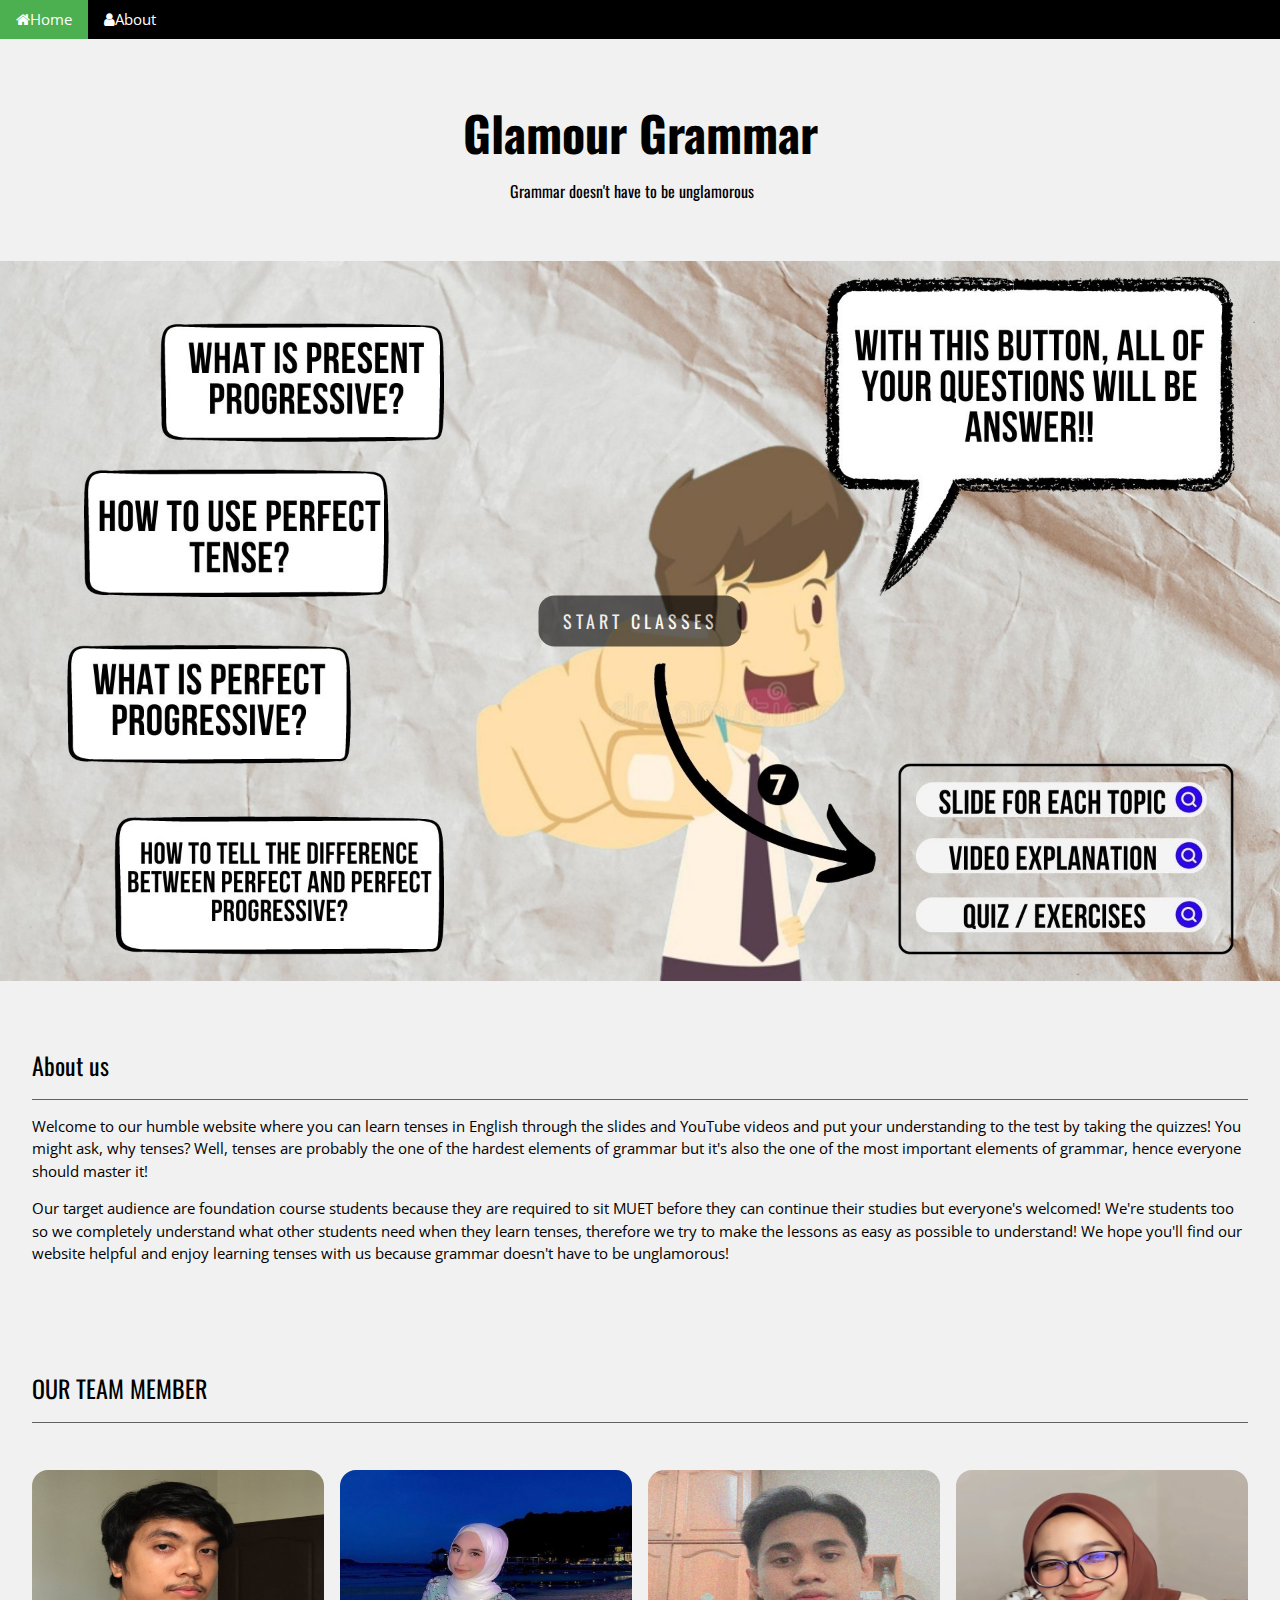
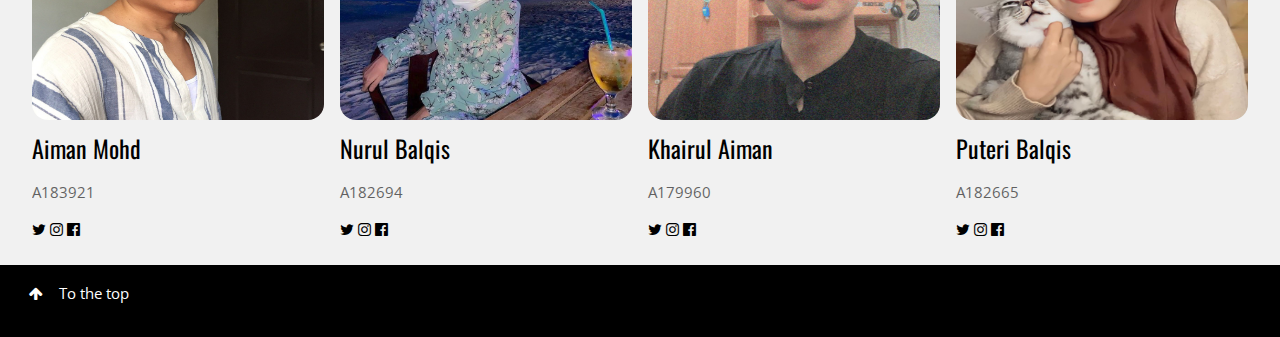
<file: index.html>
<!DOCTYPE html>
<html>
<head>
<title>Glamour Grammar</title>
<meta charset="UTF-8">
<meta name="viewport" content="width=device-width, initial-scale=1">
<link rel="stylesheet" href="https://www.w3schools.com/w3css/4/w3.css">
<link rel="stylesheet" href="https://fonts.googleapis.com/css?family=Oswald">
<link rel="stylesheet" href="https://fonts.googleapis.com/css?family=Open Sans">
<link rel="stylesheet" href="https://cdnjs.cloudflare.com/ajax/libs/font-awesome/4.7.0/css/font-awesome.min.css">
<link rel="icon" href="favicon.ico">
<link rel="stylesheet" href="css/styles.css">

</head>
<body class="w3-light-grey">

<!-- Navigation bar with social media icons -->
<div class="w3-bar w3-black ">
  <a href="index.html" class="w3-bar-item w3-button w3-hover-green "><i class="fa fa-home"></i>Home</a>
  <a href="#about" class="w3-bar-item w3-button w3-hover-green"><i class="fa fa-user"></i>About</a>

</div>

<!-- w3-content defines a container for fixed size centered content,
and is wrapped around the whole page content, except for the footer in this example -->
<div class="w3-content" style="max-width:1600px">

  <!-- Header -->
  <header class="w3-container w3-center w3-padding-48 w3-light">

    <h1 class="w3-xxxlarge"><b>Glamour Grammar</b></h1>
    <h6>Grammar doesn't have to be unglamorous<span class="w3-tag"></span></h6>
  </header>

  <!-- Image header -->
  <header class="w3-display-container w3-wide" id="home">
    <img class="w3-image w3-hide-small" src="images/test-bigger2.jpg" alt="newbg" width="1600" height="1060">
    <img class="w3-image w3-hide-large w3-hide-medium" src="images/test-smaller.jpg" alt="newbg" width="1600" height="1060">
    <div class="w3-display-middle w3-padding-large">
      <h1 class="w3-text-black"></h1>
      <h1 class="w3-jumbo w3-text-black w3-hide-small"><b></b></h1>
      <h6><a href="start.html" class="w3-button w3-black w3-round-xlarge w3-padding-large w3-large w3-opacity w3-hover-green w3-display-bottom">START CLASSES</a></h6>
    </div>


    </div>
  </header>

  <!-- Page content -->
<div class="w3-content w3-padding" style="max-width:1564px">
  <div class="w3-container w3-padding-32" id="about">
    <h3 class="w3-border-bottom w3-border-dark-grey w3-padding-16">About us</h3>
    <p>Welcome to our humble website where you can learn tenses in English through the slides and YouTube videos and put your understanding to the test by taking the quizzes!

    You might ask, why tenses? Well, tenses are probably the one of the hardest elements of grammar but it's also the one of the most important elements of grammar, hence everyone should master it!</p>
    <p> Our target audience are foundation course students because they are required to sit MUET before they can continue their studies but everyone's welcomed!

     We're students too so we completely understand what other students need when they learn tenses, therefore we try to make the lessons as easy as possible to understand!

     We hope you'll find our website helpful and enjoy learning tenses with us because grammar doesn't have to be unglamorous!
    </p>


  </div>
  <!-- About us Content -->

  <div class="w3-container w3-padding-32" id="about-us">
    <h3 class="w3-border-bottom w3-border-dark-grey w3-padding-16">OUR TEAM MEMBER</h3>
    <p></p>
  </div>
  <div class="w3-row-padding">
    <div class="w3-col l3 m6 w3-margin-bottom">
      <img class="profile-image w3-round-xlarge" src="images/aimanmohd.jpg" alt="Aiman Mohd-picture" style="width:100%">
      <h3>Aiman Mohd </h3>
      <p class="w3-opacity">A183921</p>
      <p></p>
      <i class="fa fa-twitter w3-hover-opacity"></i>
      <i class="fa fa-instagram w3-hover-opacity"></i>
      <i class="fa fa-facebook-official w3-hover-opacity"></i>
    </div>
    <div class="w3-col l3 m6 w3-margin-bottom">
      <img class="profile-image w3-round-xlarge" src="images/balqis.jpg" alt="Nurul Balqis-picture" style="width:100%">
      <h3>Nurul Balqis</h3>
      <p class="w3-opacity ">A182694</p>
      <p></p>
      <i class="fa fa-twitter w3-hover-opacity"></i>
      <i class="fa fa-instagram w3-hover-opacity"></i>
      <i class="fa fa-facebook-official w3-hover-opacity"></i>
    </div>
    <div class="w3-col l3 m6 w3-margin-bottom">
      <img class="profile-image w3-round-xlarge" src="images/khairul5.jpg" alt="Khairul Aiman-picture" style="width:100%">
      <h3>Khairul Aiman </h3>
      <p class="w3-opacity">A179960</p>
      <p></p>
      <a href="https://twitter.com/kyrul1606" style="text-decoration:none;"class="fa fa-twitter w3-hover-opacity"></a>
      <a href="https://www.instagram.com/kyrul._/?hl=en" style="text-decoration:none;"class="fa fa-instagram w3-hover-opacity"></a>
      <i class="fa fa-facebook-official w3-hover-opacity"></i>
    </div>
    <div class="w3-col l3 m6 w3-margin-bottom">
      <img class="profile-image w3-round-xlarge" src="images/puteri3.jpg" onclick="onClick(this)" alt="Puteri Balqis-picture" style="width:100% " >
      <h3>Puteri Balqis </h3>
      <p class="w3-opacity">A182665</p>
      <p></p>
      <i class="fa fa-twitter w3-hover-opacity"></i>
      <i class="fa fa-instagram w3-hover-opacity"></i>
      <i class="fa fa-facebook-official w3-hover-opacity"></i>
    </div>
  </div>
</div>
<!-- Footer -->
<footer class="w3-container w3-black" style="padding:5px">
  <a href="index.html" class="w3-button w3-black w3-padding-large w3-margin-bottom"><i class="fa fa-arrow-up w3-margin-right"></i>To the top</a>





<script>


function likeFunction(x) {
  x.style.fontWeight = "bold";
  x.innerHTML = "✓ Liked";
}
var modal = document.getElementById("myModal");

// Get the image and insert it inside the modal - use its "alt" text as a caption
var img = document.getElementById("myImg");
var modalImg = document.getElementById("img01");
var captionText = document.getElementById("caption");
img.onclick = function(){
  modal.style.display = "block";
  modalImg.src = this.src;
  captionText.innerHTML = this.alt;
}

// Get the <span> element that closes the modal
var span = document.getElementsByClassName("close")[0];

// When the user clicks on <span> (x), close the modal
span.onclick = function() {
  modal.style.display = "none";
}
function onClick(element) {
  document.getElementById("img01").src = element.src;
  document.getElementById("modal01").style.display = "block";
  var captionText = document.getElementById("caption");
  captionText.innerHTML = element.alt;
}


</script>

</body>
</html>
</file>
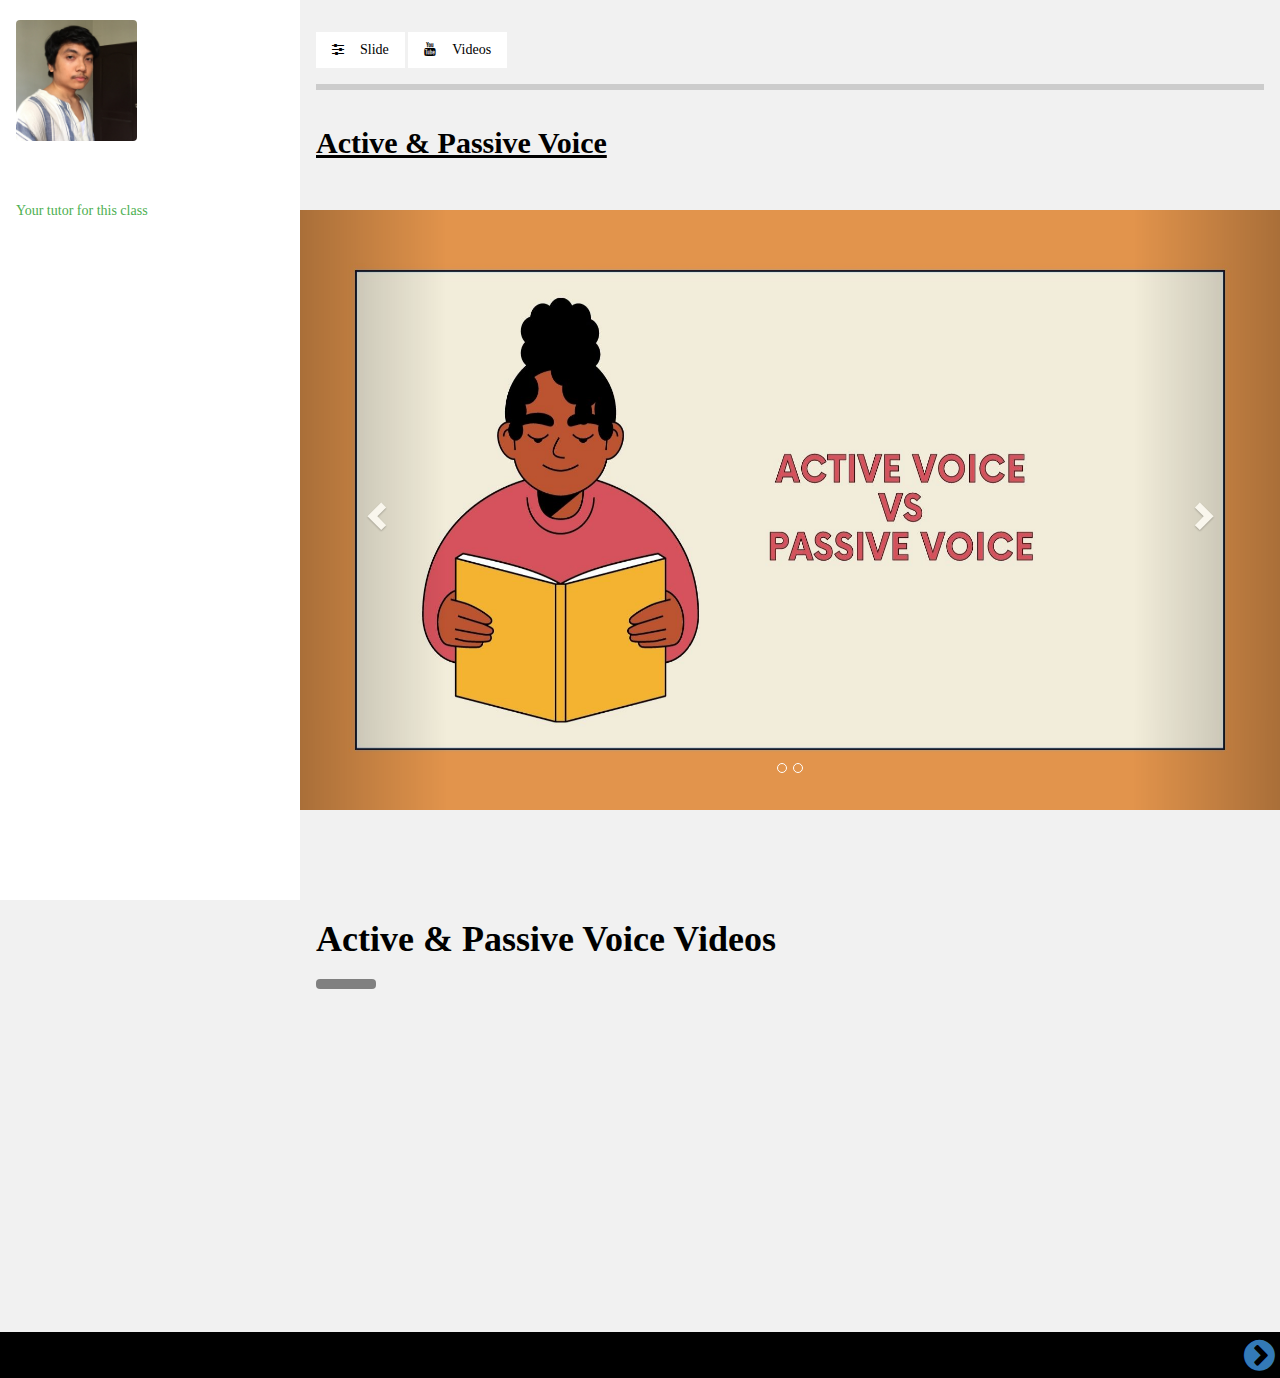
<file: active-passive.html>
<!DOCTYPE html>
<html>
<head>
<title>Active & Passive Voice</title>
<meta charset="UTF-8">
<meta name="viewport" content="width=device-width, initial-scale=1">
<link rel="stylesheet" href="https://www.w3schools.com/w3css/4/w3.css">
<link rel="stylesheet" href="https://fonts.googleapis.com/css?family=Raleway">
<link rel="stylesheet" href="https://cdnjs.cloudflare.com/ajax/libs/font-awesome/4.7.0/css/font-awesome.min.css">
<link rel="stylesheet" href="https://maxcdn.bootstrapcdn.com/bootstrap/3.4.1/css/bootstrap.min.css">

<script src="https://ajax.googleapis.com/ajax/libs/jquery/3.6.0/jquery.min.js"></script>
<script src="https://maxcdn.bootstrapcdn.com/bootstrap/3.4.1/js/bootstrap.min.js"></script>

<link rel="icon" href="favicon.ico">
<link rel="stylesheet" href="css/styles.css">

</head>
<body class="w3-light-grey w3-content" style="max-width:1600px">

<!-- Sidebar/menu -->
<nav class="w3-sidebar bg-img1 w3-collapse w3-white w3-animate-left" style="z-index:3;width:300px;" id="mySidebar"><br>

  <div class="w3-container">
    <img src="images/aimanmohd.jpg" style="width:45%;" class="w3-round"><br><br>
    <h4 class="w3-text-white"><b>Aiman Mohd</b></h4>
    <p class="w3-text-green">Your tutor for this class</p>
  </div>
  <div class="w3-bar-block">
    <a href="index.html" onclick="w3_close()" class="w3-bar-item w3-button w3-padding w3-text-white w3-hover-text-green " style="text-decoration:none;"><i class="fa fa-home w3-margin-right"></i>HOME</a>
    <a href="start.html" onclick="w3_close()" class="w3-bar-item w3-button w3-padding w3-text-white w3-hover-text-green" style="text-decoration:none;"><i class="fa fa-th w3-margin-right"></i>CLASSES</a>

  </div>
  <div class="w3-panel w3-large w3-text-white">
    <i class="fa fa-facebook-official w3-hover-opacity"></i>
    <i class="fa fa-instagram w3-hover-opacity"></i>
    <i class="fa fa-snapchat w3-hover-opacity"></i>

    <i class="fa fa-twitter w3-hover-opacity"></i>

  </div>
</nav>

<!-- Overlay effect when opening sidebar on small screens -->
<div class="w3-overlay w3-hide-large w3-animate-opacity" onclick="w3_close()" style="cursor:pointer" title="close side menu" id="myOverlay"></div>

<!-- !PAGE CONTENT! -->
<div class="w3-main" style="margin-left:300px">

  <!-- Header -->
  <header id="portfolio">
    <a href="#"><img src="images/aimanmohd.jpg" style="width:65px;" class="w3-circle w3-right w3-margin w3-hide-large w3-hover-opacity"></a>
    <span class="w3-button w3-hide-large w3-xxlarge w3-hover-text-grey" onclick="w3_open()"><i class="fa fa-bars"></i></span>
    <div class="w3-container">


    <div class="w3-section w3-bottombar w3-padding-16">

      <a href="#myCarousel"class="w3-button w3-white w3-hover-green"style="text-decoration:none;"><i class="fa fa-sliders w3-margin-right"></i>Slide</a>
      <a href="#videos"class="w3-button w3-white w3-hover-green"style="text-decoration:none;"><i class="fa fa-youtube w3-margin-right"></i>Videos</a>

    </div>
    </div>
  </header>

  <div class="w3-container" style="margin-top:0px" id="showcase">
    <h2 style="text-decoration:underline;"><b> Active & Passive Voice</b></h2>
    
    <br>
    <br>
  </div>
  <div class="w3-carousel" style="height:500px;">

    <!-- Carousel for slides-->
    <div id="myCarousel" class="carousel slide" data-ride="carousel">

    <!--Right ads-->
    <ol class="carousel-indicators">
    <li data-target="#myCarousel" data-slide-to="0" class=""></li>
    <li data-target="#myCarousel" data-slide-to="1"></li>

    </ol>

    <!-- Wrapper for slides -->
    <div class="carousel-inner">
    <div class="item active">
    <img src="images/aiman/active-pas1.jpg" alt="active-passive voice slide" style="height:600px; width:100%;">
    </div>

    <div class="item">
    <img src="images/aiman/active-pas2.jpg" alt="active-passive voice slide" style="height:600px;width:100%;">
    </div>

    </div>

    <!-- Left and right controls -->
    <a class="left carousel-control" href="#myCarousel" data-slide="prev">
    <span class="glyphicon glyphicon-chevron-left"></span>
    <span class="sr-only">Previous</span>
    </a>
    <a class="right carousel-control" href="#myCarousel" data-slide="next">
    <span class="glyphicon glyphicon-chevron-right"></span>
    <span class="sr-only">Next</span>
    </a>
    </div>
  </div>

<br>
<br>
  <!-- Services -->
  <div class="w3-container" id="services" style="margin-top:75px">


    

  </div>

  <!-- videos -->
  <div class="w3-container" id="videos" style="margin-top:75px">
    <h1 class=""><b>Active & Passive Voice Videos</b></h1>
    <hr style="width:50px;border:5px solid grey" class="w3-round">


  </div>

  <!-- Explanation -->
  <div class="w3-row-padding ">
    <div class="w3-col m4 w3-margin-bottom">
      <div class="w3-light-grey">
        <iframe width="100%" height="300px" src="https://www.youtube.com/embed/nRGLDD0BBdc" title="YouTube video player" frameborder="0" allow="accelerometer; autoplay; clipboard-write; encrypted-media; gyroscope; picture-in-picture" allowfullscreen></iframe>


      </div>
    </div>
    <div class="w3-col m4 w3-margin-bottom">
      <div class="w3-light-grey">
<iframe width="100%" height="300px" src="https://www.youtube.com/embed/W1_IRU6zx9g" title="YouTube video player" frameborder="0" allow="accelerometer; autoplay; clipboard-write; encrypted-media; gyroscope; picture-in-picture" allowfullscreen></iframe>

      </div>
    </div>
    <div class="w3-col m4 w3-margin-bottom">
      <div class="w3-light-grey">
        <iframe width="100%" height="300px" src="https://www.youtube.com/embed/4xS2BgkjsFg" title="YouTube video player" frameborder="0" allow="accelerometer; autoplay; clipboard-write; encrypted-media; gyroscope; picture-in-picture" allowfullscreen></iframe>

      </div>
    </div>
  </div>

  <!-- Packages / Pricing Tables -->

</div>
<footer class="w3-container w3-xxlarge w3-black" style="padding:5px">

  <a href="simple-present.html"><i class="fa fa-chevron-circle-right w3-right w3-hover-green" title="Proceed to the next class"></i></a>
</footer>




<script>
// Script to open and close sidebar
function w3_open() {
    document.getElementById("mySidebar").style.display = "block";
    document.getElementById("myOverlay").style.display = "block";
}

function w3_close() {
    document.getElementById("mySidebar").style.display = "none";
    document.getElementById("myOverlay").style.display = "none";
}
</script>

</body>
</html>
</file>
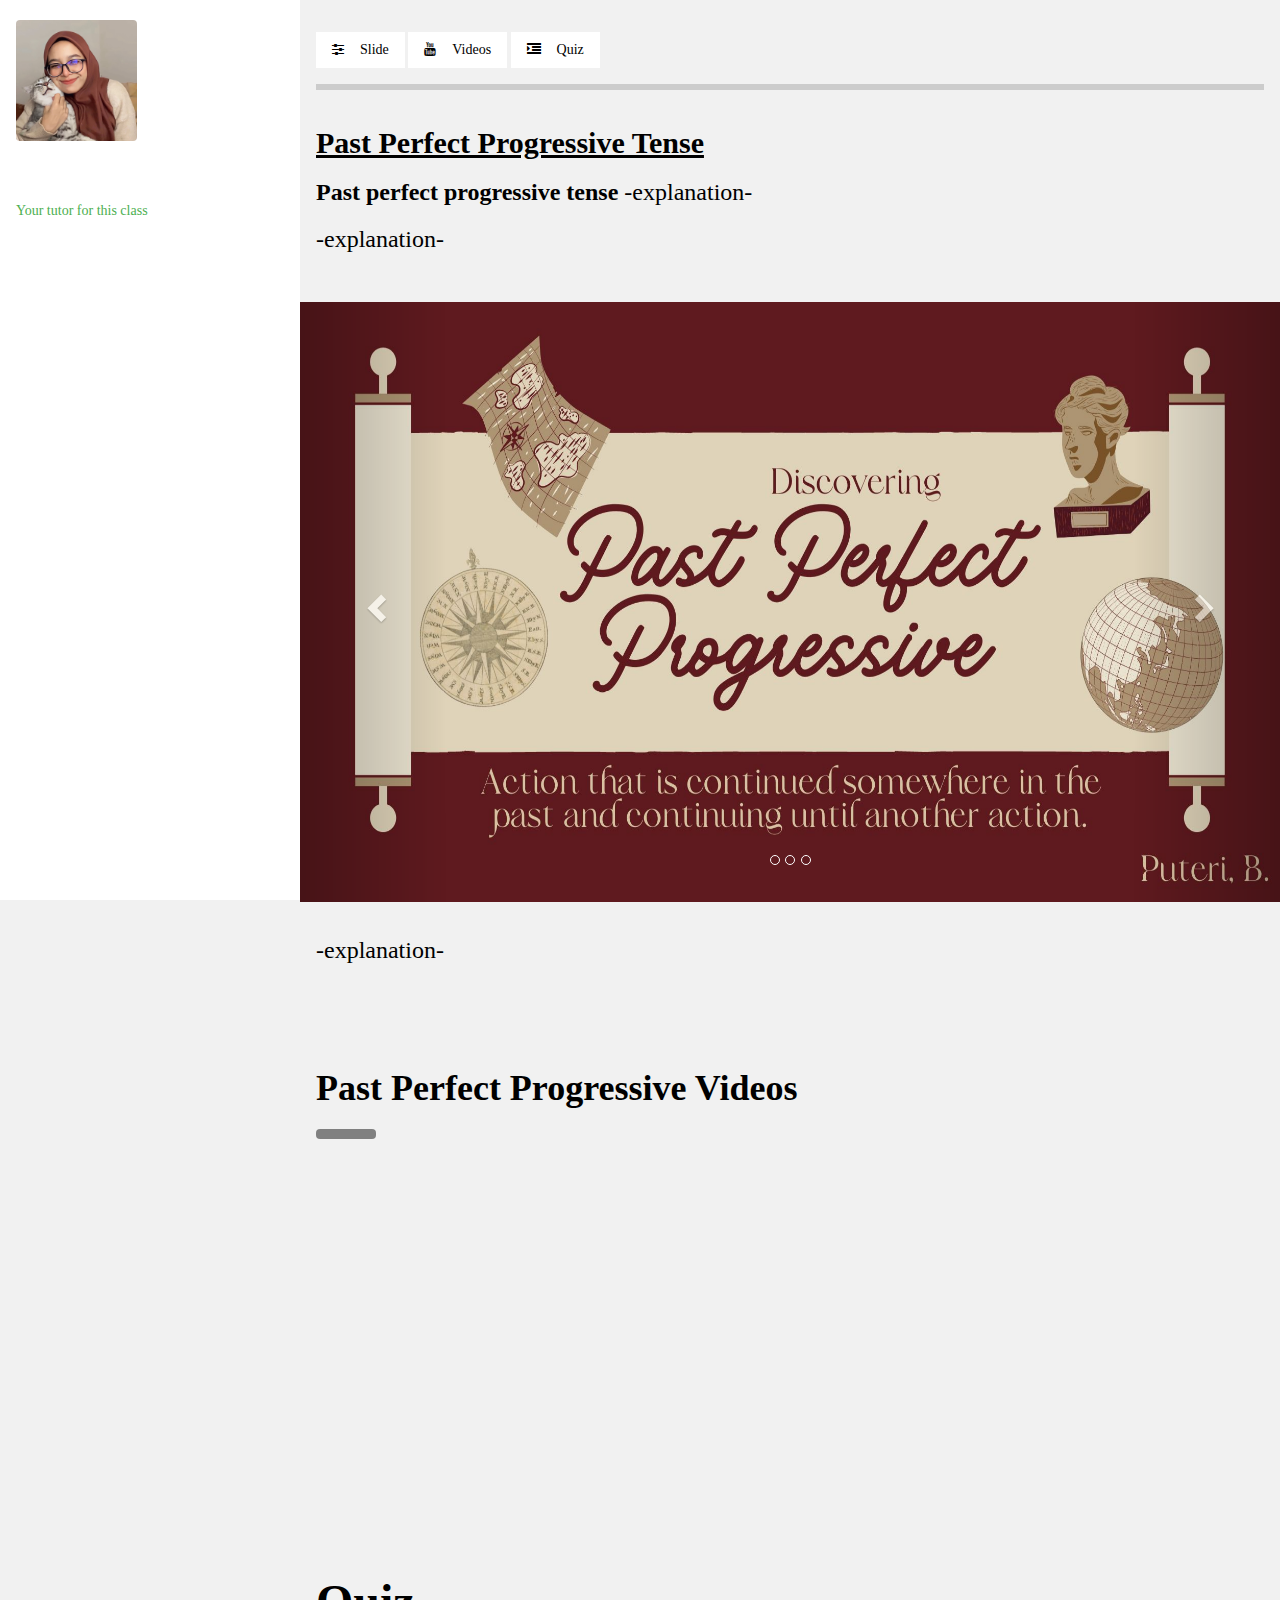
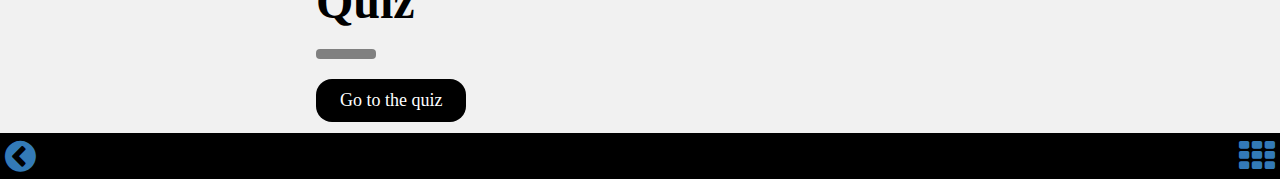
<file: past perfect-progressive.html>
<!DOCTYPE html>
<html>
<head>
<title>Past Perfect Progressive</title>
<meta charset="UTF-8">
<meta name="viewport" content="width=device-width, initial-scale=1">
<link rel="stylesheet" href="https://www.w3schools.com/w3css/4/w3.css">
<link rel="stylesheet" href="https://fonts.googleapis.com/css?family=Raleway">
<link rel="stylesheet" href="https://cdnjs.cloudflare.com/ajax/libs/font-awesome/4.7.0/css/font-awesome.min.css">
<link rel="stylesheet" href="https://maxcdn.bootstrapcdn.com/bootstrap/3.4.1/css/bootstrap.min.css">

<script src="https://ajax.googleapis.com/ajax/libs/jquery/3.6.0/jquery.min.js"></script>
<script src="https://maxcdn.bootstrapcdn.com/bootstrap/3.4.1/js/bootstrap.min.js"></script>

<link rel="icon" href="favicon.ico">
<link rel="stylesheet" href="css/styles.css">

</head>
<body class="w3-light-grey w3-content" style="max-width:1600px">

<!-- Sidebar/menu -->
<nav class="w3-sidebar bg-img1 w3-collapse w3-white w3-animate-left" style="z-index:3;width:300px;" id="mySidebar"><br>

  <div class="w3-container">
    <img src="images/puteri3.jpg" style="width:45%;" class="w3-round"><br><br>
    <h4 class="w3-text-white"><b>Puteri Balqis</b></h4>
    <p class="w3-text-green">Your tutor for this class</p>
  </div>
  <div class="w3-bar-block">
    <a href="index.html" onclick="w3_close()" class="w3-bar-item w3-button w3-padding w3-text-white w3-hover-text-green " style="text-decoration:none;"><i class="fa fa-home w3-margin-right"></i>HOME</a>
    <a href="start.html" onclick="w3_close()" class="w3-bar-item w3-button w3-padding w3-text-white w3-hover-text-green" style="text-decoration:none;"><i class="fa fa-th w3-margin-right"></i>CLASSES</a>
    <a href="#quiz" onclick="w3_close()" class="w3-bar-item w3-button w3-padding w3-text-white w3-hover-text-green" style="text-decoration:none;"><i class="fa fa-indent w3-margin-right"></i>QUIZ</a>
  </div>
  <div class="w3-panel w3-large w3-text-white">
    <i class="fa fa-facebook-official w3-hover-opacity"></i>
    <i class="fa fa-instagram w3-hover-opacity"></i>
    <i class="fa fa-snapchat w3-hover-opacity"></i>

    <i class="fa fa-twitter w3-hover-opacity"></i>

  </div>
</nav>

<!-- Overlay effect when opening sidebar on small screens -->
<div class="w3-overlay w3-hide-large w3-animate-opacity" onclick="w3_close()" style="cursor:pointer" title="close side menu" id="myOverlay"></div>

<!-- !PAGE CONTENT! -->
<div class="w3-main" style="margin-left:300px">

  <!-- Header -->
  <header id="portfolio">
    <a href="#"><img src="images/puteri3.jpg" style="width:65px;" class="w3-circle w3-right w3-margin w3-hide-large w3-hover-opacity"></a>
    <span class="w3-button w3-hide-large w3-xxlarge w3-hover-text-grey" onclick="w3_open()"><i class="fa fa-bars"></i></span>
    <div class="w3-container">


    <div class="w3-section w3-bottombar w3-padding-16">

      <a href="#myCarousel"class="w3-button w3-white w3-hover-green"style="text-decoration:none;"><i class="fa fa-sliders w3-margin-right"></i>Slide</a>
      <a href="#videos"class="w3-button w3-white w3-hover-green"style="text-decoration:none;"><i class="fa fa-youtube w3-margin-right"></i>Videos</a>
      <a href="#quiz"class="w3-button w3-white w3-hover-green"style="text-decoration:none;"><i class="fa fa-indent w3-margin-right"></i>Quiz</a>
    </div>
    </div>
  </header>

  <div class="w3-container" style="margin-top:0px" id="showcase">
    <h2 style="text-decoration:underline;"><b> Past Perfect Progressive Tense</b></h2>
    <h3><strong>Past perfect progressive tense</strong> -explanation-</h3>
    <h3> -explanation-</h3>
    <br>
    <br>
  </div>
  <div class="w3-carousel" style="height:500px;">

    <!-- Carousel for slides-->
    <div id="myCarousel" class="carousel slide" data-ride="carousel">

    <!--Right ads-->
    <ol class="carousel-indicators">
    <li data-target="#myCarousel" data-slide-to="0" class=""></li>
    <li data-target="#myCarousel" data-slide-to="1"></li>
    <li data-target="#myCarousel" data-slide-to="2"></li>

    </ol>

    <!-- Wrapper for slides -->
    <div class="carousel-inner">
    <div class="item active">
    <img src="images/puteri/past-pro1.jpg" alt="past-pro slide" style="height:600px; width:100%;">
    </div>

    <div class="item">
    <img src="images/puteri/past-pro2.jpg" alt="past-pro slide" style="height:600px;width:100%;">
    </div>

    <div class="item">
    <img src="images/puteri/past-pro3.jpg" alt="past-pro slide" style="height:600px;width:100%;">
    </div>

    </div>

    <!-- Left and right controls -->
    <a class="left carousel-control" href="#myCarousel" data-slide="prev">
    <span class="glyphicon glyphicon-chevron-left"></span>
    <span class="sr-only">Previous</span>
    </a>
    <a class="right carousel-control" href="#myCarousel" data-slide="next">
    <span class="glyphicon glyphicon-chevron-right"></span>
    <span class="sr-only">Next</span>
    </a>
    </div>
  </div>

<br>
<br>
  <!-- Services -->
  <div class="w3-container" id="services" style="margin-top:75px">


    <h3>-explanation-</h3>

  </div>

  <!-- videos -->
  <div class="w3-container" id="videos" style="margin-top:75px">
    <h1 class=""><b>Past Perfect Progressive Videos</b></h1>
    <hr style="width:50px;border:5px solid grey" class="w3-round">


  </div>

  <!-- Explanation -->
  <div class="w3-row-padding ">
    <div class="w3-col m4 w3-margin-bottom">
      <div class="w3-light-grey">
        <iframe width="100%" height="300px" src="https://www.youtube.com/embed/0w-tcUgAW3c" title="YouTube video player" frameborder="0" allow="accelerometer; autoplay; clipboard-write; encrypted-media; gyroscope; picture-in-picture" allowfullscreen></iframe>

      </div>
    </div>
    <div class="w3-col m4 w3-margin-bottom">
      <div class="w3-light-grey">
        <iframe width="100%" height="300px" src="https://www.youtube.com/embed/v5IGiXJnkT4" title="YouTube video player" frameborder="0" allow="accelerometer; autoplay; clipboard-write; encrypted-media; gyroscope; picture-in-picture" allowfullscreen></iframe>

      </div>
    </div>
    <div class="w3-col m4 w3-margin-bottom">
      <div class="w3-light-grey">
        <iframe width="100%" height="300px" src="https://www.youtube.com/embed/1nEXU2t73n4" title="YouTube video player" frameborder="0" allow="accelerometer; autoplay; clipboard-write; encrypted-media; gyroscope; picture-in-picture" allowfullscreen></iframe>

      </div>
    </div>
  </div>

  <!-- Packages / Pricing Tables -->
  <div class="w3-container" id="quiz" style="margin-top:75px">
    <h1 class="w3-xxxlarge "><b>Quiz</b></h1>
    <hr style="width:50px;border:5px solid grey" class="w3-round">
    <h6><a href="https://quizizz.com/join/quiz/62bc41c31c7d61001db0be2e/start?studentShare=true" class=" w3-button w3-black w3-round-xlarge w3-padding-large w3-large w3-hover-green w3-display-bottom" style="text-decoration:none;">Go to the quiz</a></h6>
  </div>
</div>
<footer class="w3-container w3-xxlarge w3-black" style="padding:5px">
  <a href="past-perfect.html"><i class="previous-arrow1 fa fa-chevron-circle-left w3-left w3-hover-green w3-hide-small w3-hide-medium" title="Back to previous class"></i></a>
  <a href="past-perfect.html"><i class="previous-arrow-small fa fa-chevron-circle-left w3-left w3-hover-green w3-hide-large w3-hide-medium" title="Back to previous class"></i></a>
  <a href="past-perfect.html"><i class="previous-arrow-medium fa fa-chevron-circle-left w3-left w3-hover-green w3-hide-large w3-hide-small" title="Back to previous class"></i></a>
  <a href="start.html"><i class="fa fa-th w3-right w3-hover-red" title="Back to the classes"></i></a>
</footer>
<!-- End page content -->
</div>

<script>
// Script to open and close sidebar
function w3_open() {
    document.getElementById("mySidebar").style.display = "block";
    document.getElementById("myOverlay").style.display = "block";
}

function w3_close() {
    document.getElementById("mySidebar").style.display = "none";
    document.getElementById("myOverlay").style.display = "none";
}
</script>

</body>
</html>
</file>
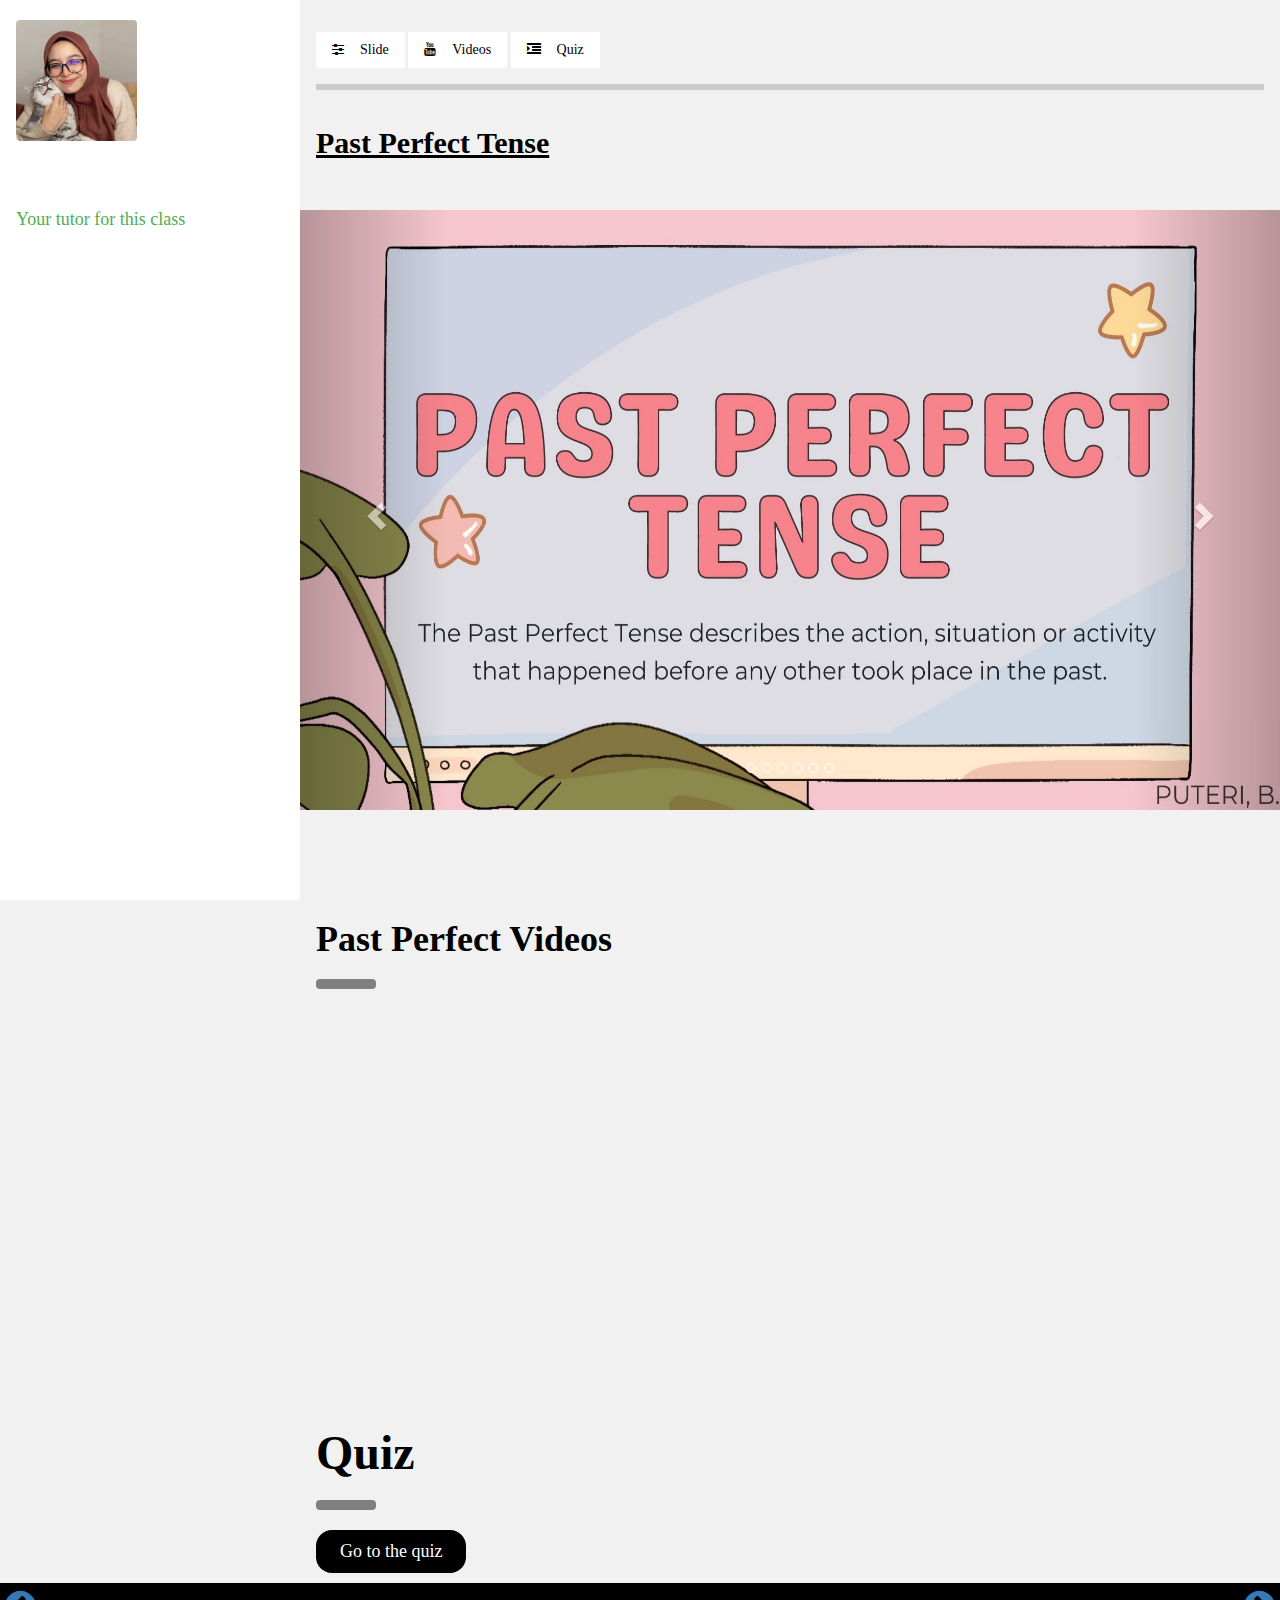
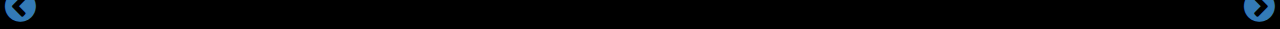
<file: past-perfect.html>
<!DOCTYPE html>
<html>
<head>
<title>Past Perfect</title>
<meta charset="UTF-8">
<meta name="viewport" content="width=device-width, initial-scale=1">
<link rel="stylesheet" href="https://www.w3schools.com/w3css/4/w3.css">
<link rel="stylesheet" href="https://fonts.googleapis.com/css?family=Raleway">
<link rel="stylesheet" href="https://cdnjs.cloudflare.com/ajax/libs/font-awesome/4.7.0/css/font-awesome.min.css">
<link rel="stylesheet" href="https://maxcdn.bootstrapcdn.com/bootstrap/3.4.1/css/bootstrap.min.css">

<script src="https://ajax.googleapis.com/ajax/libs/jquery/3.6.0/jquery.min.js"></script>
<script src="https://maxcdn.bootstrapcdn.com/bootstrap/3.4.1/js/bootstrap.min.js"></script>

<link rel="icon" href="favicon.ico">
<link rel="stylesheet" href="css/styles.css">

</head>
<body class="w3-light-grey w3-content" style="max-width:1600px">

<!-- Sidebar/menu -->
<nav class="w3-sidebar bg-img1 w3-collapse w3-white w3-animate-left" style="z-index:3;width:300px;" id="mySidebar"><br>

  <div class="w3-container">
    <img src="images/puteri3.jpg" style="width:45%;" class="w3-round"><br><br>
    <h4 class="w3-text-white w3-xlarge"><b>Puteri Balqis</b></h4>
    <p class="w3-text-green w3-large">Your tutor for this class</p>
  </div>
  <div class="w3-bar-block">
    <a href="index.html" onclick="w3_close()" class="w3-bar-item w3-button w3-padding w3-text-white w3-hover-text-green w3-large" style="text-decoration:none;"><i class="fa fa-home w3-margin-right"></i>HOME</a>
    <a href="start.html" onclick="w3_close()" class="w3-bar-item w3-button w3-padding w3-text-white w3-hover-text-green w3-large" style="text-decoration:none;"><i class="fa fa-th w3-margin-right"></i>CLASSES</a>
    <a href="#quiz" onclick="w3_close()" class="w3-bar-item w3-button w3-padding w3-text-white w3-hover-text-green w3-large" style="text-decoration:none;"><i class="fa fa-indent w3-margin-right"></i>QUIZ</a>
  </div>
  <div class="w3-panel w3-large w3-text-white">
    <i class="fa fa-facebook-official w3-hover-opacity w3-xlarge"></i>
    <i class="fa fa-instagram w3-hover-opacity w3-xlarge"></i>
    <i class="fa fa-snapchat w3-hover-opacity w3-xlarge"></i>

    <i class="fa fa-twitter w3-hover-opacity"></i>

  </div>
</nav>

<!-- Overlay effect when opening sidebar on small screens -->
<div class="w3-overlay w3-hide-large w3-animate-opacity" onclick="w3_close()" style="cursor:pointer" title="close side menu" id="myOverlay"></div>

<!-- !PAGE CONTENT! -->
<div class="w3-main" style="margin-left:300px">

  <!-- Header -->
  <header id="portfolio">
    <a href="#"><img src="images/puteri3.jpg" style="width:65px;" class="w3-circle w3-right w3-margin w3-hide-large w3-hover-opacity"></a>
    <span class="w3-button w3-hide-large w3-xxlarge w3-hover-text-grey" onclick="w3_open()"><i class="fa fa-bars"></i></span>
    <div class="w3-container">


    <div class="w3-section w3-bottombar w3-padding-16">

      <a href="#myCarousel"class="w3-button w3-white w3-hover-green"style="text-decoration:none;"><i class="fa fa-sliders w3-margin-right"></i>Slide</a>
      <a href="#videos"class="w3-button w3-white w3-hover-green"style="text-decoration:none;"><i class="fa fa-youtube w3-margin-right"></i>Videos</a>
      <a href="#quiz"class="w3-button w3-white w3-hover-green"style="text-decoration:none;"><i class="fa fa-indent w3-margin-right"></i>Quiz</a>
    </div>
    </div>
  </header>

  <div class="w3-container" style="margin-top:0px" id="showcase">
    <h2 style="text-decoration:underline;"><b> Past Perfect Tense</b></h2>

    <br>
    <br>
  </div>
  <div class="w3-carousel" style="height:500px;">

    <!-- Carousel for slides-->
    <div id="myCarousel" class="carousel slide" data-ride="carousel">

    <!--Right ads-->
    <ol class="carousel-indicators">
    <li data-target="#myCarousel" data-slide-to="0" class=""></li>
    <li data-target="#myCarousel" data-slide-to="1"></li>
    <li data-target="#myCarousel" data-slide-to="2"></li>
    <li data-target="#myCarousel" data-slide-to="3"></li>
    <li data-target="#myCarousel" data-slide-to="4"></li>
    <li data-target="#myCarousel" data-slide-to="5"></li>

    </ol>

    <!-- Wrapper for slides -->
    <div class="carousel-inner">
    <div class="item active">
    <img src="images/puteri/past-perfect1.jpg" alt="past-perfect slide" style="height:600px; width:100%;">
    </div>

    <div class="item">
    <img src="images/puteri/past-perfect2.jpg" alt="past-perfect slide" style="height:600px;width:100%;">
    </div>

    <div class="item">
    <img src="images/puteri/past-perfect3.jpg" alt="past-perfect slide" style="height:600px;width:100%;">
    </div>

    <div class="item">
    <img src="images/puteri/past-perfect4.jpg" alt="past-perfect slide" style="height:600px;width:100%;">
    </div>

    <div class="item">
    <img src="images/puteri/past-perfect5.jpg" alt="past-perfect slide" style="height:600px;width:100%;">
    </div>

    </div>

    <!-- Left and right controls -->
    <a class="left carousel-control" href="#myCarousel" data-slide="prev">
    <span class="glyphicon glyphicon-chevron-left"></span>
    <span class="sr-only">Previous</span>
    </a>
    <a class="right carousel-control" href="#myCarousel" data-slide="next">
    <span class="glyphicon glyphicon-chevron-right"></span>
    <span class="sr-only">Next</span>
    </a>
    </div>
  </div>

<br>
<br>
  <!-- Services -->
  <div class="w3-container" id="services" style="margin-top:75px">



  </div>

  <!-- videos -->
  <div class="w3-container" id="videos" style="margin-top:75px">
    <h1 class=""><b>Past Perfect Videos</b></h1>
    <hr style="width:50px;border:5px solid grey" class="w3-round">


  </div>

  <!-- Explanation -->
  <div class="w3-row-padding ">
    <div class="w3-col m4 w3-margin-bottom">
      <div class="w3-light-grey">
        <iframe width="100%" height="300px" src="https://www.youtube.com/embed/-TrE6VdtgLE" title="YouTube video player" frameborder="0" allow="accelerometer; autoplay; clipboard-write; encrypted-media; gyroscope; picture-in-picture" allowfullscreen></iframe>

      </div>
    </div>
    <div class="w3-col m4 w3-margin-bottom">
      <div class="w3-light-grey">
        <iframe width="100%" height="300px" src="https://www.youtube.com/embed/E7TLPg9ISIA" title="YouTube video player" frameborder="0" allow="accelerometer; autoplay; clipboard-write; encrypted-media; gyroscope; picture-in-picture" allowfullscreen></iframe>

      </div>
    </div>
    <div class="w3-col m4 w3-margin-bottom">
      <div class="w3-light-grey">
        <iframe width="100%" height="300px" src="https://www.youtube.com/embed/Jjj5-KnpdIQ" title="YouTube video player" frameborder="0" allow="accelerometer; autoplay; clipboard-write; encrypted-media; gyroscope; picture-in-picture" allowfullscreen></iframe>
      </div>
    </div>
  </div>

  <!-- Packages / Pricing Tables -->
  <div class="w3-container" id="quiz" style="margin-top:75px">
    <h1 class="w3-xxxlarge "><b>Quiz</b></h1>
    <hr style="width:50px;border:5px solid grey" class="w3-round">
    <h6><a href="https://quizizz.com/join/quiz/62bc3d9b03961a001d112afc/start?studentShare=true" class=" w3-button w3-black w3-round-xlarge w3-padding-large w3-large w3-hover-green w3-display-bottom" style="text-decoration:none;">Go to the quiz</a></h6>
  </div>
</div>
<footer class="w3-container w3-xxlarge w3-black" style="padding:5px">
  <a href="past-progressive.html"><i class="previous-arrow1 fa fa-chevron-circle-left w3-left w3-hover-green w3-hide-small w3-hide-medium" title="Back to previous class"></i></a>
  <a href="past-progressive.html"><i class="previous-arrow-small fa fa-chevron-circle-left w3-left w3-hover-green w3-hide-large w3-hide-medium" title="Back to previous class"></i></a>
  <a href="past-progressive.html"><i class="previous-arrow-medium fa fa-chevron-circle-left w3-left w3-hover-green w3-hide-large w3-hide-small" title="Back to previous class"></i></a>
  <a href="past perfect-progressive.html"><i class="fa fa-chevron-circle-right w3-right w3-hover-green" title="Proceed to the next class"></i></a>
</footer>

<!-- End page content -->
</div>

<script>
// Script to open and close sidebar
function w3_open() {
    document.getElementById("mySidebar").style.display = "block";
    document.getElementById("myOverlay").style.display = "block";
}

function w3_close() {
    document.getElementById("mySidebar").style.display = "none";
    document.getElementById("myOverlay").style.display = "none";
}
</script>

</body>
</html>
</file>
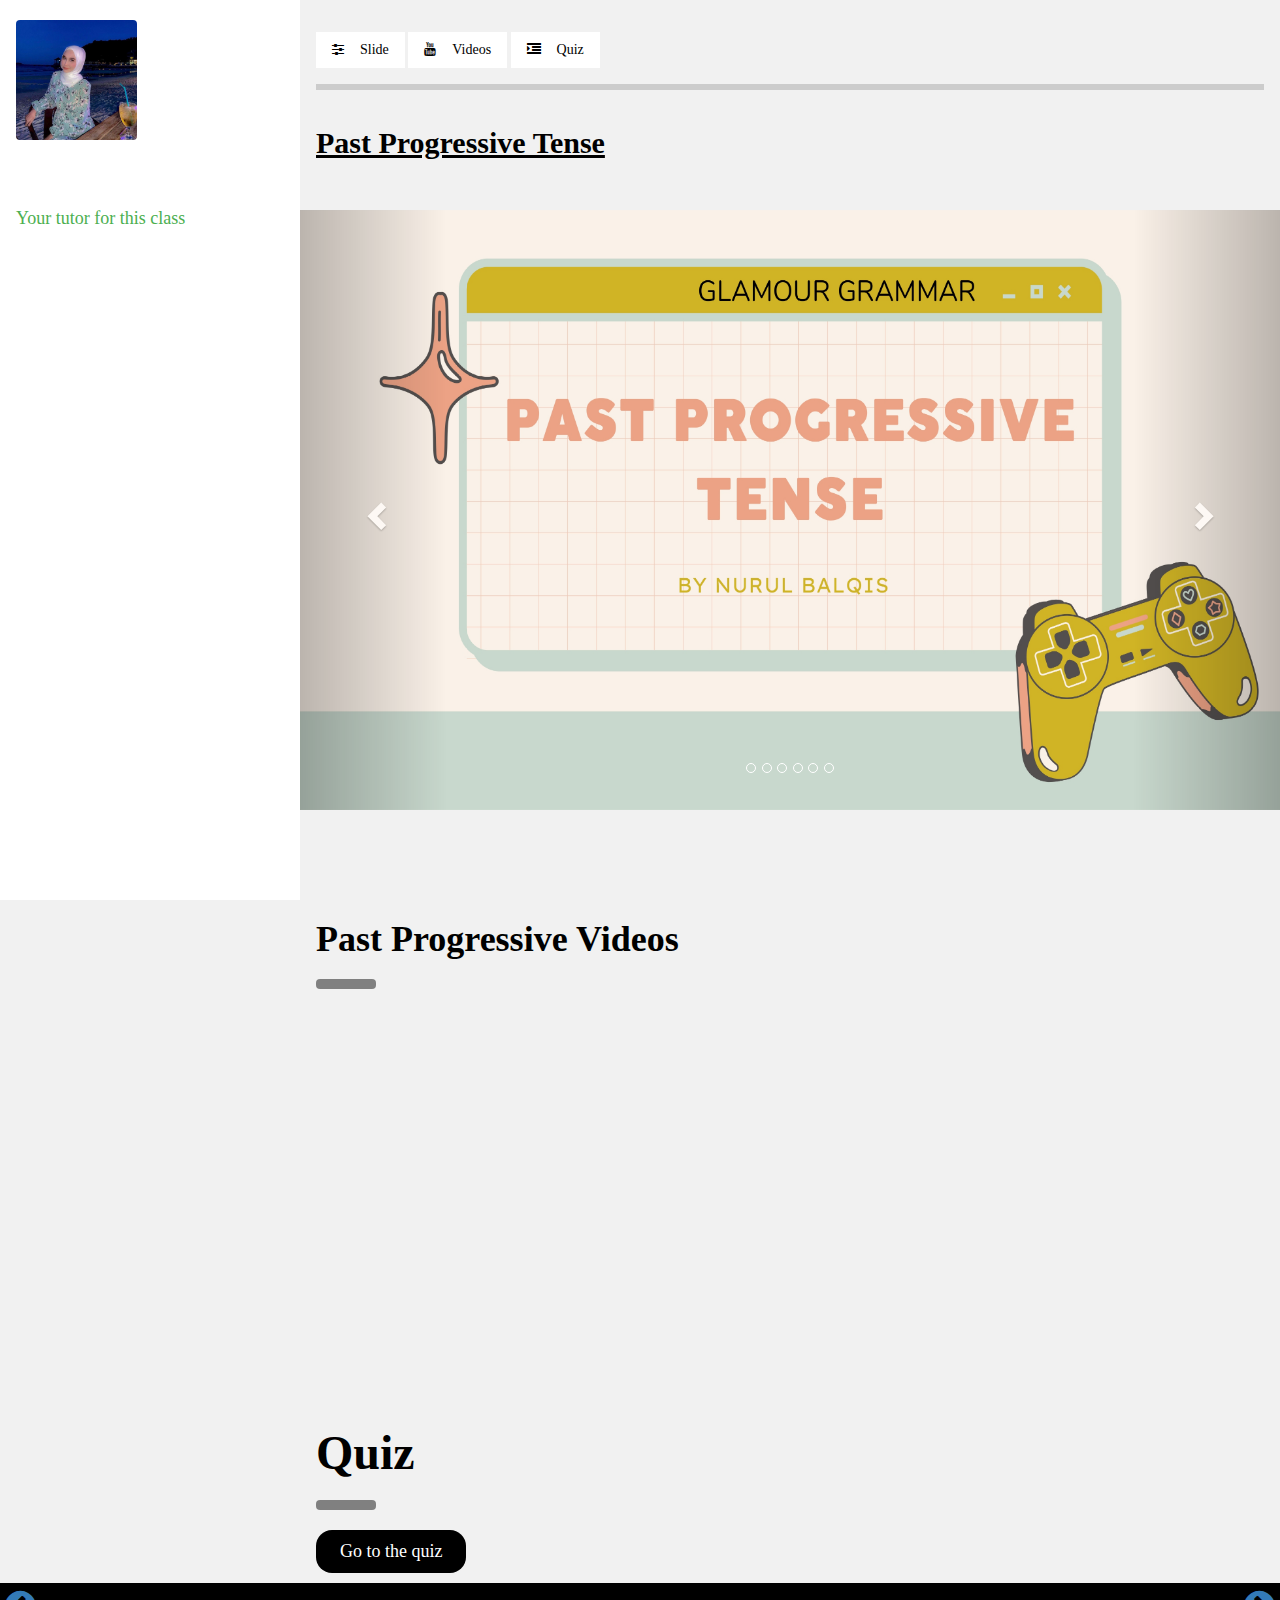
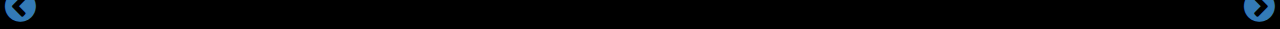
<file: past-progressive.html>
<!DOCTYPE html>
<html>
<head>
<title>Past Progressive</title>
<meta charset="UTF-8">
<meta name="viewport" content="width=device-width, initial-scale=1">
<link rel="stylesheet" href="https://www.w3schools.com/w3css/4/w3.css">
<link rel="stylesheet" href="https://fonts.googleapis.com/css?family=Raleway">
<link rel="stylesheet" href="https://cdnjs.cloudflare.com/ajax/libs/font-awesome/4.7.0/css/font-awesome.min.css">
<link rel="stylesheet" href="https://maxcdn.bootstrapcdn.com/bootstrap/3.4.1/css/bootstrap.min.css">

<script src="https://ajax.googleapis.com/ajax/libs/jquery/3.6.0/jquery.min.js"></script>
<script src="https://maxcdn.bootstrapcdn.com/bootstrap/3.4.1/js/bootstrap.min.js"></script>

<link rel="icon" href="favicon.ico">
<link rel="stylesheet" href="css/styles.css">

</head>
<body class="w3-light-grey w3-content" style="max-width:1600px">

<!-- Sidebar/menu -->
<nav class="w3-sidebar bg-img1 w3-collapse w3-white w3-animate-left" style="z-index:3;width:300px;" id="mySidebar"><br>

  <div class="w3-container">
    <img src="images/balqis.jpg" style="width:45%;" class="w3-round"><br><br>
    <h4 class="w3-text-white w3-xlarge"><b>Nurul Balqis</b></h4>
    <p class="w3-text-green w3-large">Your tutor for this class</p>
  </div>
  <div class="w3-bar-block">
    <a href="index.html" onclick="w3_close()" class="w3-bar-item w3-button w3-padding w3-text-white w3-hover-text-green w3-large " style="text-decoration:none;"><i class="fa fa-home w3-margin-right"></i>HOME</a>
    <a href="start.html" onclick="w3_close()" class="w3-bar-item w3-button w3-padding w3-text-white w3-hover-text-green w3-large" style="text-decoration:none;"><i class="fa fa-th w3-margin-right"></i>CLASSES</a>
    <a href="#quiz" onclick="w3_close()" class="w3-bar-item w3-button w3-padding w3-text-white w3-hover-text-green w3-large" style="text-decoration:none;"><i class="fa fa-indent w3-margin-right"></i>QUIZ</a>
  </div>
  <div class="w3-panel w3-large w3-text-white">
    <i class="fa fa-facebook-official w3-hover-opacity w3-xlarge"></i>
    <i class="fa fa-instagram w3-hover-opacity w3-xlarge"></i>
    <i class="fa fa-snapchat w3-hover-opacity w3-xlarge"></i>

    <i class="fa fa-twitter w3-hover-opacity"></i>

  </div>
</nav>

<!-- Overlay effect when opening sidebar on small screens -->
<div class="w3-overlay w3-hide-large w3-animate-opacity" onclick="w3_close()" style="cursor:pointer" title="close side menu" id="myOverlay"></div>

<!-- !PAGE CONTENT! -->
<div class="w3-main" style="margin-left:300px">

  <!-- Header -->
  <header id="portfolio">
    <a href="#"><img src="images/balqis.jpg" style="width:65px;" class="w3-circle w3-right w3-margin w3-hide-large w3-hover-opacity"></a>
    <span class="w3-button w3-hide-large w3-xxlarge w3-hover-text-grey" onclick="w3_open()"><i class="fa fa-bars"></i></span>
    <div class="w3-container">


    <div class="w3-section w3-bottombar w3-padding-16">

      <a href="#myCarousel"class="w3-button w3-white w3-hover-green"style="text-decoration:none;"><i class="fa fa-sliders w3-margin-right"></i>Slide</a>
      <a href="#videos"class="w3-button w3-white w3-hover-green"style="text-decoration:none;"><i class="fa fa-youtube w3-margin-right"></i>Videos</a>
      <a href="#quiz"class="w3-button w3-white w3-hover-green"style="text-decoration:none;"><i class="fa fa-indent w3-margin-right"></i>Quiz</a>
    </div>
    </div>
  </header>

  <div class="w3-container" style="margin-top:0px" id="showcase">
    <h2 style="text-decoration:underline;"><b> Past Progressive Tense</b></h2>

    <br>
    <br>
  </div>
  <div class="w3-carousel" style="height:500px;">

    <!-- Carousel for slides-->
    <div id="myCarousel" class="carousel slide" data-ride="carousel">

    <!--Right ads-->
    <ol class="carousel-indicators">
    <li data-target="#myCarousel" data-slide-to="0" class=""></li>
    <li data-target="#myCarousel" data-slide-to="1"></li>
    <li data-target="#myCarousel" data-slide-to="2"></li>
    <li data-target="#myCarousel" data-slide-to="3"></li>
    <li data-target="#myCarousel" data-slide-to="4"></li>
    <li data-target="#myCarousel" data-slide-to="5"></li>



    </ol>

    <!-- Wrapper for slides -->
    <div class="carousel-inner">
    <div class="item active">
    <img src="images/balqis/Past Progressive Tense_page-0001.jpg" alt="youtube" style="height:600px; width:100%;">
    </div>

    <div class="item">
    <img src="images/balqis/Past Progressive Tense_page-0002.jpg" alt="kahoot" style="height:600px;width:100%;">
    </div>

    <div class="item">
    <img src="images/balqis/Past Progressive Tense_page-0003.jpg" alt="kahoot" style="height:600px;width:100%;">
    </div>

    <div class="item">
    <img src="images/balqis/Past Progressive Tense_page-0004.jpg" alt="kahoot" style="height:600px;width:100%;">
    </div>

    <div class="item">
    <img src="images/balqis/Past Progressive Tense_page-0005.jpg" alt="kahoot" style="height:600px;width:100%;">
    </div>

    <div class="item">
    <img src="images/balqis/Past Progressive Tense_page-0006.jpg" alt="kahoot" style="height:600px;width:100%;">
    </div>



    </div>

    <!-- Left and right controls -->
    <a class="left carousel-control" href="#myCarousel" data-slide="prev">
    <span class="glyphicon glyphicon-chevron-left"></span>
    <span class="sr-only">Previous</span>
    </a>
    <a class="right carousel-control" href="#myCarousel" data-slide="next">
    <span class="glyphicon glyphicon-chevron-right"></span>
    <span class="sr-only">Next</span>
    </a>
    </div>
  </div>

<br>
<br>
  <!-- Services -->
  <div class="w3-container" id="services" style="margin-top:75px">




  </div>

  <!-- videos -->
  <div class="w3-container" id="videos" style="margin-top:75px">
    <h1 class=""><b>Past Progressive Videos</b></h1>
    <hr style="width:50px;border:5px solid grey" class="w3-round">


  </div>

  <!-- Explanation -->
  <div class="w3-row-padding ">
    <div class="w3-col m4 w3-margin-bottom">
      <div class="w3-light-grey">
        <iframe width="100%" height="300px" src="https://www.youtube.com/embed/eZpp7ifDR2E" title="YouTube video player" frameborder="0" allow="accelerometer; autoplay; clipboard-write; encrypted-media; gyroscope; picture-in-picture" allowfullscreen></iframe>

      </div>
    </div>
    <div class="w3-col m4 w3-margin-bottom">
      <div class="w3-light-grey">
        <iframe width="100%" height="300px" src="https://www.youtube.com/embed/Lm7BJV3sizM" title="YouTube video player" frameborder="0" allow="accelerometer; autoplay; clipboard-write; encrypted-media; gyroscope; picture-in-picture" allowfullscreen></iframe>

      </div>
    </div>
    <div class="w3-col m4 w3-margin-bottom">
      <div class="w3-light-grey">
        <iframe width="100%" height="300px" src="https://www.youtube.com/embed/4atq1s8u3q8" title="YouTube video player" frameborder="0" allow="accelerometer; autoplay; clipboard-write; encrypted-media; gyroscope; picture-in-picture" allowfullscreen></iframe>

      </div>
    </div>
  </div>

  <!-- Packages / Pricing Tables -->
  <div class="w3-container" id="quiz" style="margin-top:75px">
    <h1 class="w3-xxxlarge "><b>Quiz</b></h1>
    <hr style="width:50px;border:5px solid grey" class="w3-round">
    <h6><a href="https://quizizz.com/join/quiz/62bd5b492f04ba001fcf7165/start?studentShare=true" class=" w3-button w3-black w3-round-xlarge w3-padding-large w3-large w3-hover-green w3-display-bottom" style="text-decoration:none;">Go to the quiz</a></h6>
  </div>
</div>
<footer class="w3-container w3-xxlarge w3-black" style="padding:5px">
  <a href="simple-past.html"><i class="previous-arrow1 fa fa-chevron-circle-left w3-left w3-hover-green w3-hide-small w3-hide-medium" title="Back to previous class"></i></a>
  <a href="simple-past.html"><i class="previous-arrow-small fa fa-chevron-circle-left w3-left w3-hover-green w3-hide-large w3-hide-medium" title="Back to previous class"></i></a>
  <a href="simple-past.html"><i class="previous-arrow-medium fa fa-chevron-circle-left w3-left w3-hover-green w3-hide-large w3-hide-small" title="Back to previous class"></i></a>
  <a href="past-perfect.html"><i class="fa fa-chevron-circle-right w3-right w3-hover-green" title="Proceed to the next class"></i></a>
</footer>

<!-- End page content -->
</div>

<script>
// Script to open and close sidebar
function w3_open() {
    document.getElementById("mySidebar").style.display = "block";
    document.getElementById("myOverlay").style.display = "block";
}

function w3_close() {
    document.getElementById("mySidebar").style.display = "none";
    document.getElementById("myOverlay").style.display = "none";
}
</script>

</body>
</html>
</file>
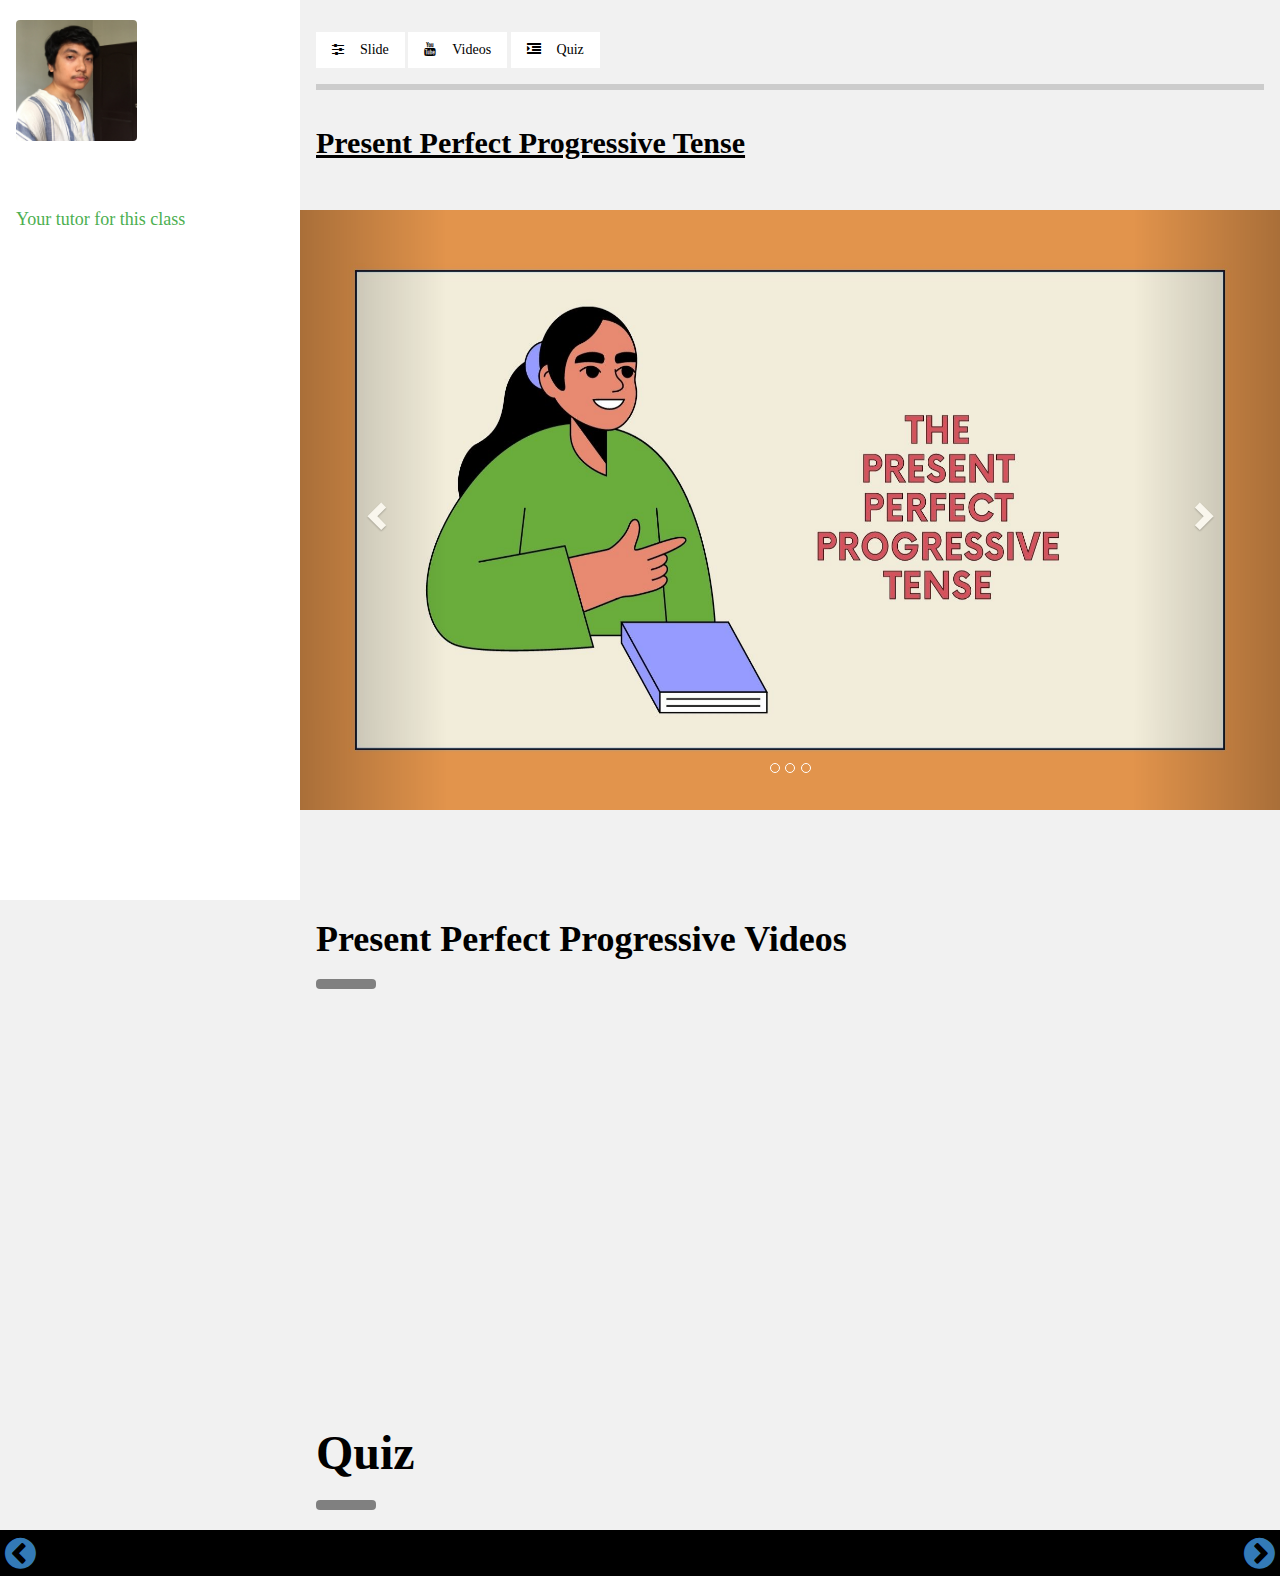
<file: present perfect-progressive.html>
<!DOCTYPE html>
<html>
<head>
<title>Present Perfect Progressive</title>
<meta charset="UTF-8">
<meta name="viewport" content="width=device-width, initial-scale=1">
<link rel="stylesheet" href="https://www.w3schools.com/w3css/4/w3.css">
<link rel="stylesheet" href="https://fonts.googleapis.com/css?family=Raleway">
<link rel="stylesheet" href="https://cdnjs.cloudflare.com/ajax/libs/font-awesome/4.7.0/css/font-awesome.min.css">
<link rel="stylesheet" href="https://maxcdn.bootstrapcdn.com/bootstrap/3.4.1/css/bootstrap.min.css">

<script src="https://ajax.googleapis.com/ajax/libs/jquery/3.6.0/jquery.min.js"></script>
<script src="https://maxcdn.bootstrapcdn.com/bootstrap/3.4.1/js/bootstrap.min.js"></script>

<link rel="icon" href="favicon.ico">
<link rel="stylesheet" href="css/styles.css">

</head>
<body class="w3-light-grey w3-content" style="max-width:1600px">

<!-- Sidebar/menu -->
<nav class="w3-sidebar bg-img1 w3-collapse w3-white w3-animate-left" style="z-index:3;width:300px;" id="mySidebar"><br>

  <div class="w3-container">
    <img src="images/aimanmohd.jpg" style="width:45%;" class="w3-round"><br><br>
    <h4 class="w3-text-white w3-xlarge"><b>Aiman Mohd</b></h4>
    <p class="w3-text-green w3-large">Your tutor for this class</p>
  </div>
  <div class="w3-bar-block">
    <a href="index.html" onclick="w3_close()" class="w3-bar-item w3-button w3-padding w3-text-white w3-hover-text-green w3-large " style="text-decoration:none;"><i class="fa fa-home w3-margin-right"></i>HOME</a>
    <a href="start.html" onclick="w3_close()" class="w3-bar-item w3-button w3-padding w3-text-white w3-hover-text-green w3-large" style="text-decoration:none;"><i class="fa fa-th w3-margin-right"></i>CLASSES</a>
    <a href="#quiz" onclick="w3_close()" class="w3-bar-item w3-button w3-padding w3-text-white w3-hover-text-green w3-large" style="text-decoration:none;"><i class="fa fa-indent w3-margin-right"></i>QUIZ</a>
  </div>
  <div class="w3-panel w3-large w3-text-white">
    <i class="fa fa-facebook-official w3-hover-opacity w3-xlarge"></i>
    <i class="fa fa-instagram w3-hover-opacity w3-xlarge"></i>
    <i class="fa fa-snapchat w3-hover-opacity w3-xlarge"></i>

    <i class="fa fa-twitter w3-hover-opacity"></i>

  </div>
</nav>

<!-- Overlay effect when opening sidebar on small screens -->
<div class="w3-overlay w3-hide-large w3-animate-opacity" onclick="w3_close()" style="cursor:pointer" title="close side menu" id="myOverlay"></div>

<!-- !PAGE CONTENT! -->
<div class="w3-main" style="margin-left:300px">

  <!-- Header -->
  <header id="portfolio">
    <a href="#"><img src="images/aimanmohd.jpg" style="width:65px;" class="w3-circle w3-right w3-margin w3-hide-large w3-hover-opacity"></a>
    <span class="w3-button w3-hide-large w3-xxlarge w3-hover-text-grey" onclick="w3_open()"><i class="fa fa-bars"></i></span>
    <div class="w3-container">


    <div class="w3-section w3-bottombar w3-padding-16">

      <a href="#myCarousel"class="w3-button w3-white w3-hover-green"style="text-decoration:none;"><i class="fa fa-sliders w3-margin-right"></i>Slide</a>
      <a href="#videos"class="w3-button w3-white w3-hover-green"style="text-decoration:none;"><i class="fa fa-youtube w3-margin-right"></i>Videos</a>
      <a href="#quiz"class="w3-button w3-white w3-hover-green"style="text-decoration:none;"><i class="fa fa-indent w3-margin-right"></i>Quiz</a>
    </div>
    </div>
  </header>

  <div class="w3-container" style="margin-top:0px" id="showcase">
    <h2 style="text-decoration:underline;"><b> Present Perfect Progressive Tense</b></h2>

    <br>
    <br>
  </div>
  <div class="w3-carousel" style="height:500px;">

    <!-- Carousel for slides-->
    <div id="myCarousel" class="carousel slide" data-ride="carousel">

    <!--Right ads-->
    <ol class="carousel-indicators">
    <li data-target="#myCarousel" data-slide-to="0" class=""></li>
    <li data-target="#myCarousel" data-slide-to="1"></li>
    <li data-target="#myCarousel" data-slide-to="2"></li>

    </ol>

    <!-- Wrapper for slides -->
    <div class="carousel-inner">
    <div class="item active">
    <img src="images/aiman/present-perfect pro1.jpg" alt="present perfect pro slide" style="height:600px; width:100%;">
    </div>

    <div class="item">
    <img src="images/aiman/present-perfect pro2.jpg" alt="present perfect pro slide" style="height:600px;width:100%;">
    </div>

    <div class="item">
    <img src="images/aiman/present-perfect pro3.jpg" alt="present perfect pro slide" style="height:600px;width:100%;">
    </div>
    </div>

    <!-- Left and right controls -->
    <a class="left carousel-control" href="#myCarousel" data-slide="prev">
    <span class="glyphicon glyphicon-chevron-left"></span>
    <span class="sr-only">Previous</span>
    </a>
    <a class="right carousel-control" href="#myCarousel" data-slide="next">
    <span class="glyphicon glyphicon-chevron-right"></span>
    <span class="sr-only">Next</span>
    </a>
    </div>
  </div>

<br>
<br>
  <!-- Services -->
  <div class="w3-container" id="services" style="margin-top:75px">




  </div>

  <!-- videos -->
  <div class="w3-container" id="videos" style="margin-top:75px">
    <h1 class=""><b>Present Perfect Progressive Videos</b></h1>
    <hr style="width:50px;border:5px solid grey" class="w3-round">


  </div>

  <!-- Explanation -->
  <div class="w3-row-padding ">
    <div class="w3-col m4 w3-margin-bottom">
      <div class="w3-light-grey">
        <iframe width="100%" height="300px" src="https://www.youtube.com/embed/iCzJN0g5NHQ" title="YouTube video player" frameborder="0" allow="accelerometer; autoplay; clipboard-write; encrypted-media; gyroscope; picture-in-picture" allowfullscreen></iframe>

      </div>
    </div>
    <div class="w3-col m4 w3-margin-bottom">
      <div class="w3-light-grey">
        <iframe width="100%" height="300px" src="https://www.youtube.com/embed/FVmVP9CCRcU" title="YouTube video player" frameborder="0" allow="accelerometer; autoplay; clipboard-write; encrypted-media; gyroscope; picture-in-picture" allowfullscreen></iframe>

      </div>
    </div>
    <div class="w3-col m4 w3-margin-bottom">
      <div class="w3-light-grey">
        <iframe width="100%" height="300px" src="https://www.youtube.com/embed/7NGLHYVmr00" title="YouTube video player" frameborder="0" allow="accelerometer; autoplay; clipboard-write; encrypted-media; gyroscope; picture-in-picture" allowfullscreen></iframe>

      </div>
    </div>
  </div>

  <!-- Packages / Pricing Tables -->
  <div class="w3-container" id="quiz" style="margin-top:75px">
    <h1 class="w3-xxxlarge "><b>Quiz</b></h1>
    <hr style="width:50px;border:5px solid grey" class="w3-round">
    <p></p>
  </div>
</div>
<footer class="w3-container w3-xxlarge w3-black" style="padding:5px">
  <a href="present-perfect.html"><i class="previous-arrow1 fa fa-chevron-circle-left w3-left w3-hover-green w3-hide-small w3-hide-medium" title="Back to previous class"></i></a>
  <a href="present-perfect.html"><i class="previous-arrow-small fa fa-chevron-circle-left w3-left w3-hover-green w3-hide-large w3-hide-medium" title="Back to previous class"></i></a>
  <a href="present-perfect.html"><i class="previous-arrow-medium fa fa-chevron-circle-left w3-left w3-hover-green w3-hide-large w3-hide-small" title="Back to previous class"></i></a>
  <a href="simple-past.html"><i class="fa fa-chevron-circle-right w3-right w3-hover-green" title="Proceed to the next class"></i></a>
</footer>




<script>
// Script to open and close sidebar
function w3_open() {
    document.getElementById("mySidebar").style.display = "block";
    document.getElementById("myOverlay").style.display = "block";
}

function w3_close() {
    document.getElementById("mySidebar").style.display = "none";
    document.getElementById("myOverlay").style.display = "none";
}
</script>

</body>
</html>
</file>
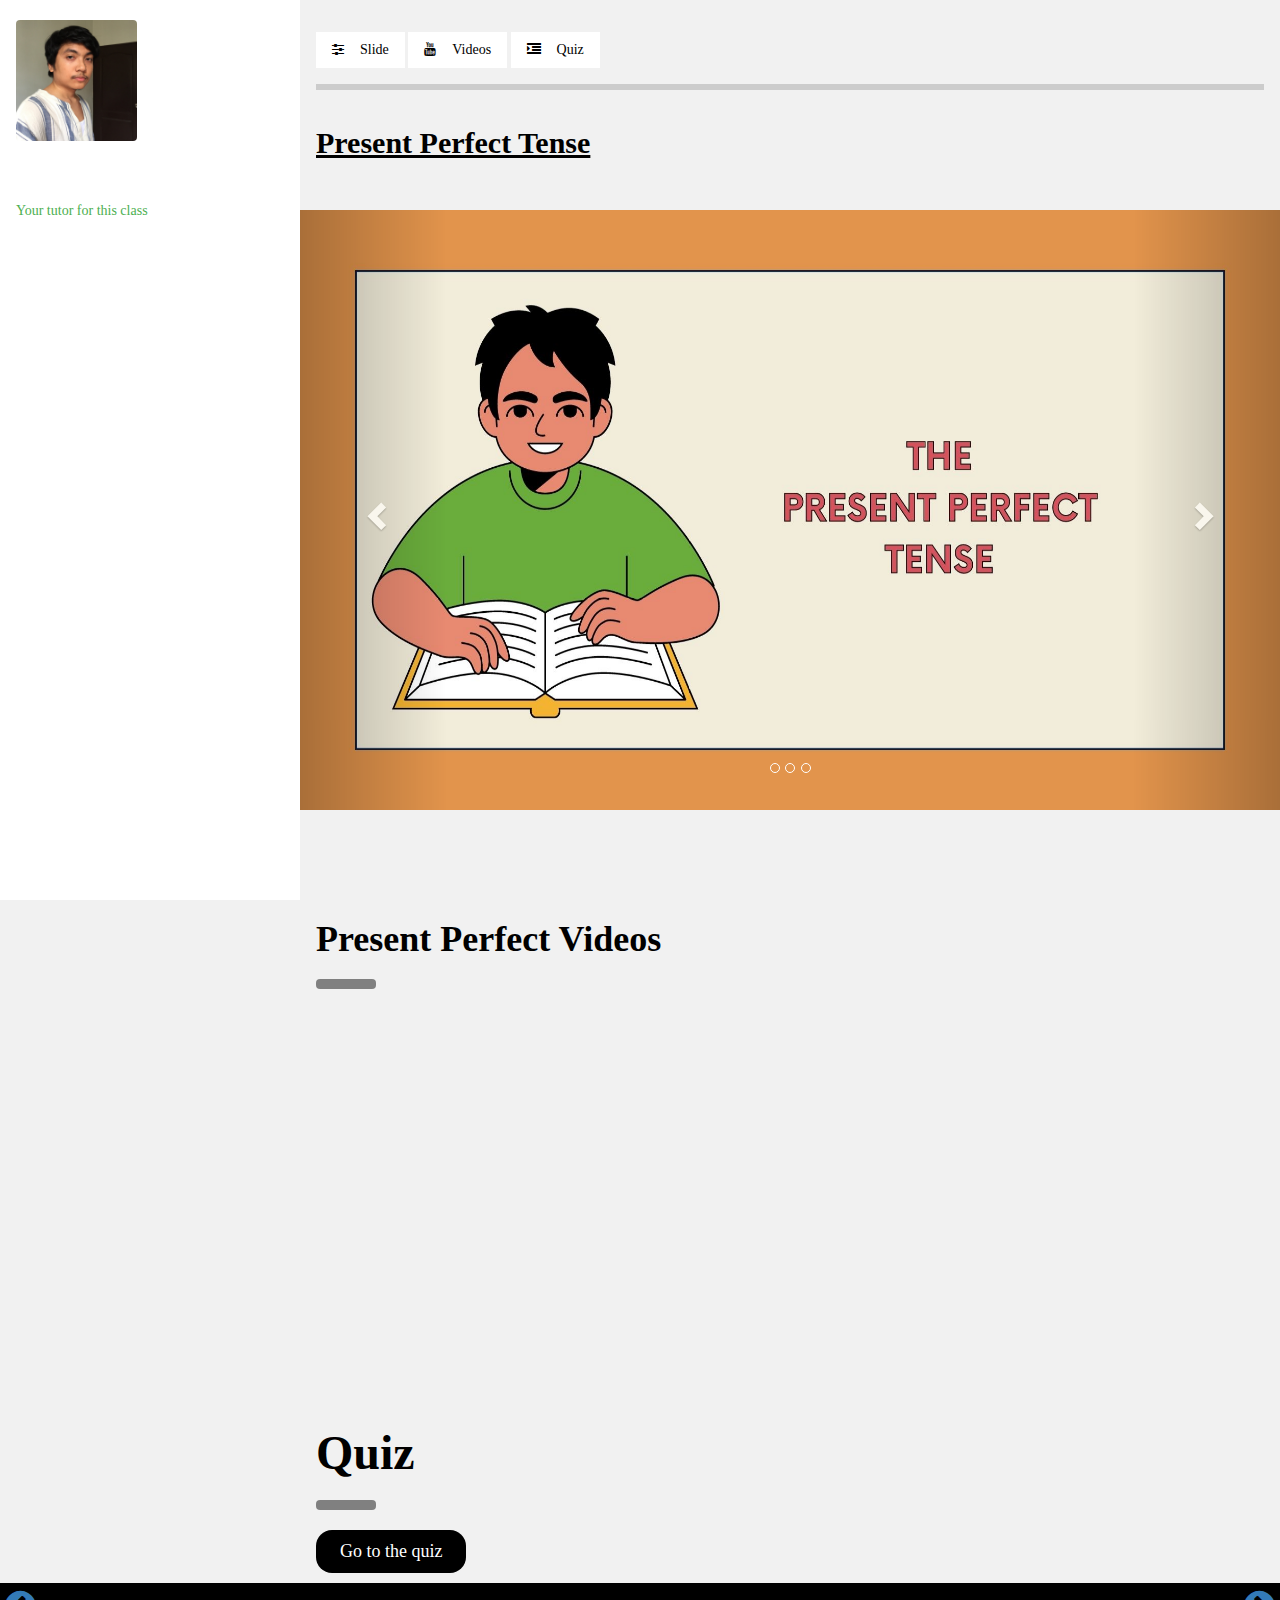
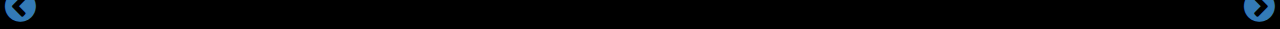
<file: present-perfect.html>
<!DOCTYPE html>
<html>
<head>
<title>Present Perfect</title>
<meta charset="UTF-8">
<meta name="viewport" content="width=device-width, initial-scale=1">
<link rel="stylesheet" href="https://www.w3schools.com/w3css/4/w3.css">
<link rel="stylesheet" href="https://fonts.googleapis.com/css?family=Raleway">
<link rel="stylesheet" href="https://cdnjs.cloudflare.com/ajax/libs/font-awesome/4.7.0/css/font-awesome.min.css">
<link rel="stylesheet" href="https://maxcdn.bootstrapcdn.com/bootstrap/3.4.1/css/bootstrap.min.css">

<script src="https://ajax.googleapis.com/ajax/libs/jquery/3.6.0/jquery.min.js"></script>
<script src="https://maxcdn.bootstrapcdn.com/bootstrap/3.4.1/js/bootstrap.min.js"></script>

<link rel="icon" href="favicon.ico">
<link rel="stylesheet" href="css/styles.css">

</head>
<body class="w3-light-grey w3-content" style="max-width:1600px">

<!-- Sidebar/menu -->
<nav class="w3-sidebar bg-img1 w3-collapse w3-white w3-animate-left" style="z-index:3;width:300px;" id="mySidebar"><br>

  <div class="w3-container">
    <img src="images/aimanmohd.jpg" style="width:45%;" class="w3-round"><br><br>
    <h4 class="w3-text-white"><b>Aiman Mohd</b></h4>
    <p class="w3-text-green">Your tutor for this class</p>
  </div>
  <div class="w3-bar-block">
    <a href="index.html" onclick="w3_close()" class="w3-bar-item w3-button w3-padding w3-text-white w3-hover-text-green " style="text-decoration:none;"><i class="fa fa-home w3-margin-right"></i>HOME</a>
    <a href="start.html" onclick="w3_close()" class="w3-bar-item w3-button w3-padding w3-text-white w3-hover-text-green" style="text-decoration:none;"><i class="fa fa-th w3-margin-right"></i>CLASSES</a>
    <a href="#quiz" onclick="w3_close()" class="w3-bar-item w3-button w3-padding w3-text-white w3-hover-text-green" style="text-decoration:none;"><i class="fa fa-indent w3-margin-right"></i>QUIZ</a>
  </div>
  <div class="w3-panel w3-large w3-text-white">
    <i class="fa fa-facebook-official w3-hover-opacity"></i>
    <i class="fa fa-instagram w3-hover-opacity"></i>
    <i class="fa fa-snapchat w3-hover-opacity"></i>

    <i class="fa fa-twitter w3-hover-opacity"></i>

  </div>
</nav>

<!-- Overlay effect when opening sidebar on small screens -->
<div class="w3-overlay w3-hide-large w3-animate-opacity" onclick="w3_close()" style="cursor:pointer" title="close side menu" id="myOverlay"></div>

<!-- !PAGE CONTENT! -->
<div class="w3-main" style="margin-left:300px">

  <!-- Header -->
  <header id="portfolio">
    <a href="#"><img src="images/aimanmohd.jpg" style="width:65px;" class="w3-circle w3-right w3-margin w3-hide-large w3-hover-opacity"></a>
    <span class="w3-button w3-hide-large w3-xxlarge w3-hover-text-grey" onclick="w3_open()"><i class="fa fa-bars"></i></span>
    <div class="w3-container">


    <div class="w3-section w3-bottombar w3-padding-16">

      <a href="#myCarousel"class="w3-button w3-white w3-hover-green"style="text-decoration:none;"><i class="fa fa-sliders w3-margin-right"></i>Slide</a>
      <a href="#videos"class="w3-button w3-white w3-hover-green"style="text-decoration:none;"><i class="fa fa-youtube w3-margin-right"></i>Videos</a>
      <a href="#quiz"class="w3-button w3-white w3-hover-green"style="text-decoration:none;"><i class="fa fa-indent w3-margin-right"></i>Quiz</a>
    </div>
    </div>
  </header>

  <div class="w3-container" style="margin-top:0px" id="showcase">
    <h2 style="text-decoration:underline;"><b> Present Perfect Tense</b></h2>

    <br>
    <br>
  </div>
  <div class="w3-carousel" style="height:500px;">

    <!-- Carousel for slides-->
    <div id="myCarousel" class="carousel slide" data-ride="carousel">

    <!--Right ads-->
    <ol class="carousel-indicators">
    <li data-target="#myCarousel" data-slide-to="0" class=""></li>
    <li data-target="#myCarousel" data-slide-to="1"></li>
    <li data-target="#myCarousel" data-slide-to="2"></li>

    </ol>

    <!-- Wrapper for slides -->
    <div class="carousel-inner">
    <div class="item active">
    <img src="images/aiman/present-perfect2.jpg" alt="present-perfect slide" style="height:600px; width:100%;">
    </div>

    <div class="item">
    <img src="images/aiman/present-perfect1.jpg" alt="present-perfect slide" style="height:600px;width:100%;">
    </div>

    <div class="item">
    <img src="images/aiman/present-perfect3.jpg" alt="present-perfect slide" style="height:600px;width:100%;">
    </div>

    </div>

    <!-- Left and right controls -->
    <a class="left carousel-control" href="#myCarousel" data-slide="prev">
    <span class="glyphicon glyphicon-chevron-left"></span>
    <span class="sr-only">Previous</span>
    </a>
    <a class="right carousel-control" href="#myCarousel" data-slide="next">
    <span class="glyphicon glyphicon-chevron-right"></span>
    <span class="sr-only">Next</span>
    </a>
    </div>
  </div>

<br>
<br>
  <!-- Services -->
  <div class="w3-container" id="services" style="margin-top:75px">




  </div>

  <!-- videos -->
  <div class="w3-container" id="videos" style="margin-top:75px">
    <h1 class=""><b>Present Perfect Videos</b></h1>
    <hr style="width:50px;border:5px solid grey" class="w3-round">


  </div>

  <!-- Explanation -->
  <div class="w3-row-padding ">
    <div class="w3-col m4 w3-margin-bottom">
      <div class="w3-light-grey">
       <iframe width="100%" height="300px" src="https://www.youtube.com/embed/CwVJ2srlw14" title="YouTube video player" frameborder="0" allow="accelerometer; autoplay; clipboard-write; encrypted-media; gyroscope; picture-in-picture" allowfullscreen></iframe>

      </div>
    </div>
    <div class="w3-col m4 w3-margin-bottom">
      <div class="w3-light-grey">
       <iframe width="100%" height="300px" src="https://www.youtube.com/embed/61vXRGJgUH0" title="YouTube video player" frameborder="0" allow="accelerometer; autoplay; clipboard-write; encrypted-media; gyroscope; picture-in-picture" allowfullscreen></iframe>

      </div>
    </div>
    <div class="w3-col m4 w3-margin-bottom">
      <div class="w3-light-grey">
        <iframe width="100%" height="300px" src="https://www.youtube.com/embed/KbHbE913ASg" title="YouTube video player" frameborder="0" allow="accelerometer; autoplay; clipboard-write; encrypted-media; gyroscope; picture-in-picture" allowfullscreen></iframe></iframe>

      </div>
    </div>
  </div>

  <!-- Packages / Pricing Tables -->
  <div class="w3-container" id="quiz" style="margin-top:75px">
    <h1 class="w3-xxxlarge "><b>Quiz</b></h1>
    <hr style="width:50px;border:5px solid grey" class="w3-round">
    <h6><a href="https://quizizz.com/join/quiz/62bc379b9a523f001d37d50f/start?studentShare=true" class=" w3-button w3-black w3-round-xlarge w3-padding-large w3-large w3-hover-green w3-display-bottom" style="text-decoration:none;">Go to the quiz</a></h6>
  </div>
</div>
<footer class="w3-container w3-xxlarge w3-black" style="padding:5px">
  <a href="present-progressive.html"><i class="previous-arrow1 fa fa-chevron-circle-left w3-left w3-hover-green w3-hide-small w3-hide-medium" title="Back to previous class"></i></a>
  <a href="present-progressive.html"><i class="previous-arrow-small fa fa-chevron-circle-left w3-left w3-hover-green w3-hide-large w3-hide-medium" title="Back to previous class"></i></a>
  <a href="present-progressive.html"><i class="previous-arrow-medium fa fa-chevron-circle-left w3-left w3-hover-green w3-hide-large w3-hide-small" title="Back to previous class"></i></a>
  <a href="present perfect-progressive.html"><i class="fa fa-chevron-circle-right w3-right w3-hover-green" title="Proceed to the next class"></i></a>
</footer>

<!-- End page content -->
</div>

<script>
// Script to open and close sidebar
function w3_open() {
    document.getElementById("mySidebar").style.display = "block";
    document.getElementById("myOverlay").style.display = "block";
}

function w3_close() {
    document.getElementById("mySidebar").style.display = "none";
    document.getElementById("myOverlay").style.display = "none";
}
</script>

</body>
</html>
</file>
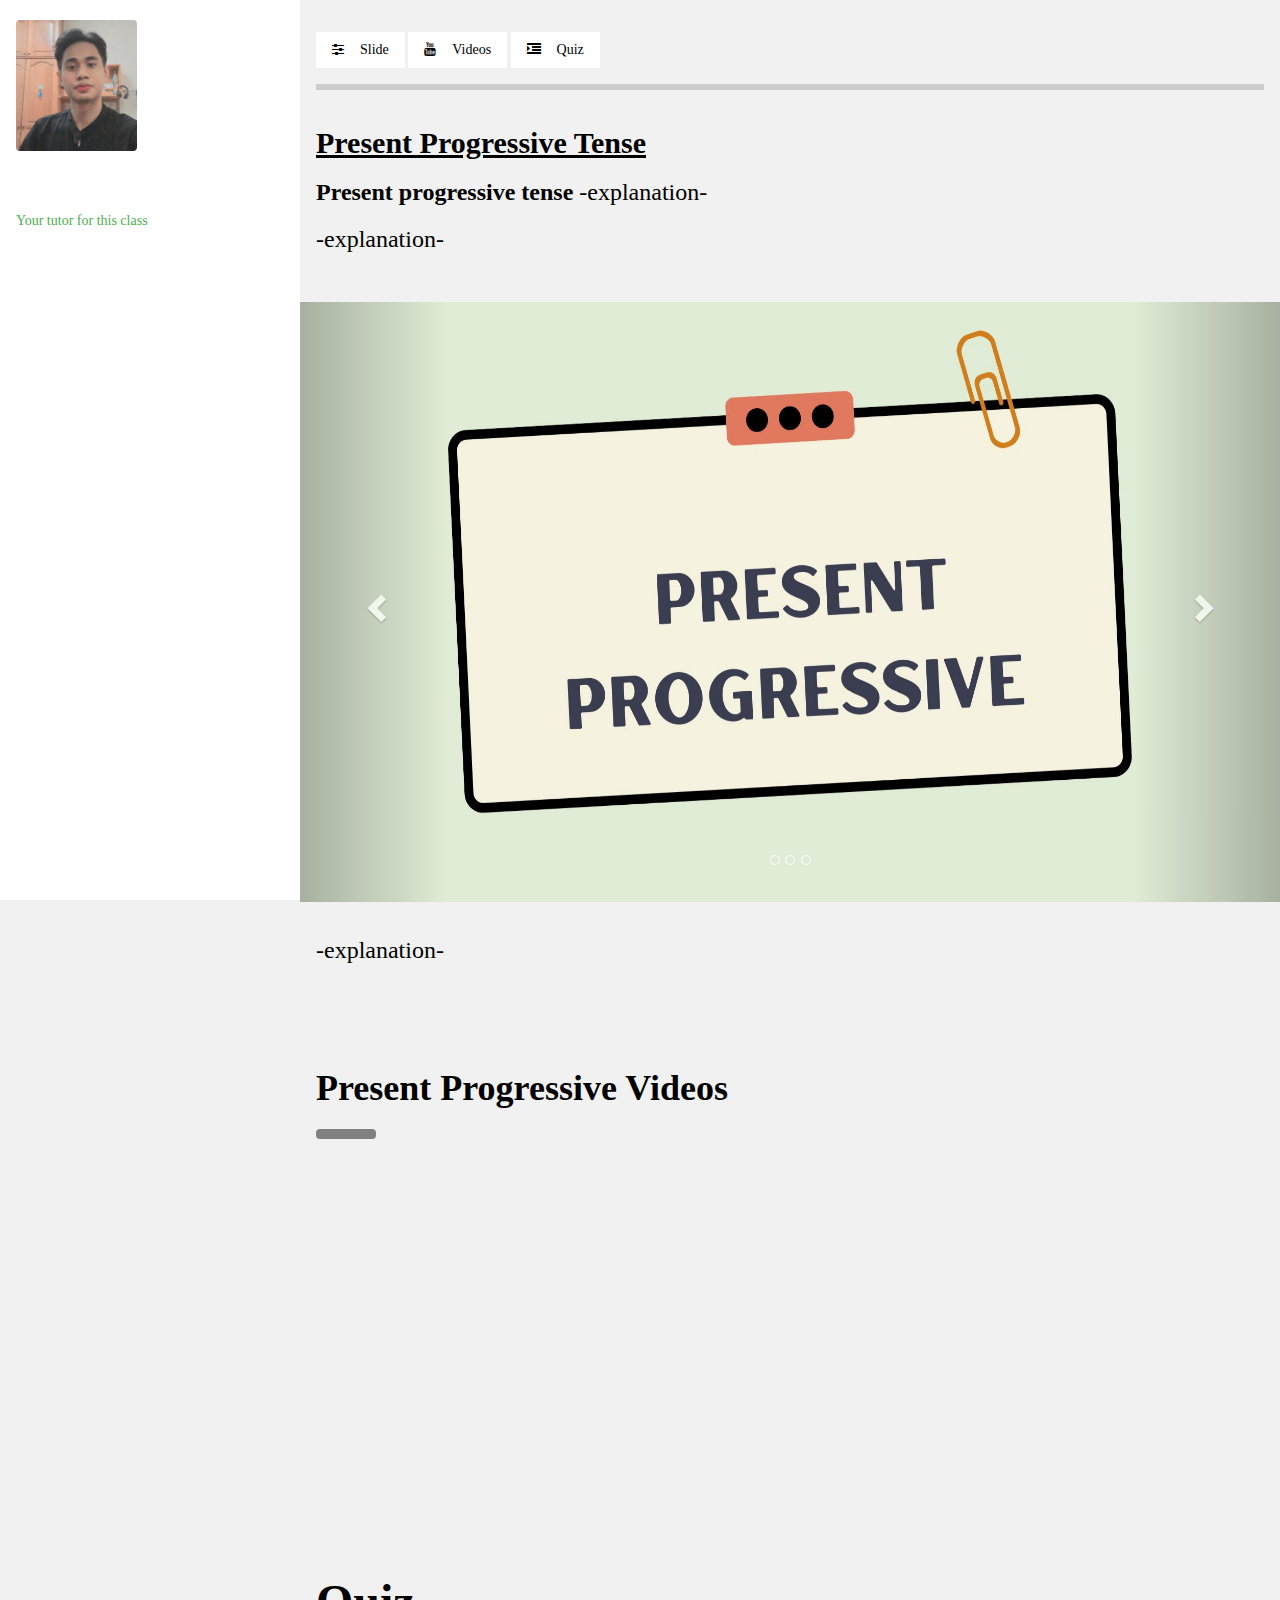
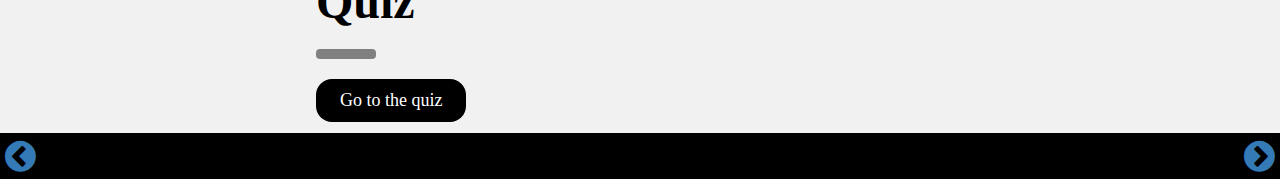
<file: present-progressive.html>
<!DOCTYPE html>
<html>
<head>
<title>Present Progressive</title>
<meta charset="UTF-8">
<meta name="viewport" content="width=device-width, initial-scale=1">
<link rel="stylesheet" href="https://www.w3schools.com/w3css/4/w3.css">
<link rel="stylesheet" href="https://fonts.googleapis.com/css?family=Raleway">
<link rel="stylesheet" href="https://cdnjs.cloudflare.com/ajax/libs/font-awesome/4.7.0/css/font-awesome.min.css">
<link rel="stylesheet" href="https://maxcdn.bootstrapcdn.com/bootstrap/3.4.1/css/bootstrap.min.css">

<script src="https://ajax.googleapis.com/ajax/libs/jquery/3.6.0/jquery.min.js"></script>
<script src="https://maxcdn.bootstrapcdn.com/bootstrap/3.4.1/js/bootstrap.min.js"></script>

<link rel="icon" href="favicon.ico">
<link rel="stylesheet" href="css/styles.css">

</head>
<body class="w3-light-grey w3-content" style="max-width:1600px">

<!-- Sidebar/menu -->
<nav class="w3-sidebar bg-img1 w3-collapse w3-white w3-animate-left" style="z-index:3;width:300px;" id="mySidebar"><br>

  <div class="w3-container">
    <img src="images/khairul5.jpg" style="width:45%;" class="w3-round"><br><br>
    <h4 class="w3-text-white"><b>Khairul Aiman</b></h4>
    <p class="w3-text-green">Your tutor for this class</p>
  </div>
  <div class="w3-bar-block">
    <a href="index.html" onclick="w3_close()" class="w3-bar-item w3-button w3-padding w3-text-white w3-hover-text-green " style="text-decoration:none;"><i class="fa fa-home w3-margin-right"></i>HOME</a>
    <a href="start.html" onclick="w3_close()" class="w3-bar-item w3-button w3-padding w3-text-white w3-hover-text-green" style="text-decoration:none;"><i class="fa fa-th w3-margin-right"></i>CLASSES</a>
    <a href="#quiz" onclick="w3_close()" class="w3-bar-item w3-button w3-padding w3-text-white w3-hover-text-green" style="text-decoration:none;"><i class="fa fa-indent w3-margin-right"></i>QUIZ</a>
  </div>
  <div class="w3-panel w3-large w3-text-white">
    <i class="fa fa-facebook-official w3-hover-opacity"></i>
    <i class="fa fa-instagram w3-hover-opacity"></i>
    <i class="fa fa-snapchat w3-hover-opacity"></i>

    <i class="fa fa-twitter w3-hover-opacity"></i>

  </div>
</nav>

<!-- Overlay effect when opening sidebar on small screens -->
<div class="w3-overlay w3-hide-large w3-animate-opacity" onclick="w3_close()" style="cursor:pointer" title="close side menu" id="myOverlay"></div>

<!-- !PAGE CONTENT! -->
<div class="w3-main" style="margin-left:300px">

  <!-- Header -->
  <header id="portfolio">
    <a href="#"><img src="images/khairul5.jpg" style="width:65px;" class="w3-circle w3-right w3-margin w3-hide-large w3-hover-opacity"></a>
    <span class="w3-button w3-hide-large w3-xxlarge w3-hover-text-grey" onclick="w3_open()"><i class="fa fa-bars"></i></span>
    <div class="w3-container">


    <div class="w3-section w3-bottombar w3-padding-16">

      <a href="#myCarousel"class="w3-button w3-white w3-hover-green"style="text-decoration:none;"><i class="fa fa-sliders w3-margin-right"></i>Slide</a>
      <a href="#videos"class="w3-button w3-white w3-hover-green"style="text-decoration:none;"><i class="fa fa-youtube w3-margin-right"></i>Videos</a>
      <a href="#quiz"class="w3-button w3-white w3-hover-green"style="text-decoration:none;"><i class="fa fa-indent w3-margin-right"></i>Quiz</a>
    </div>
    </div>
  </header>

  <div class="w3-container" style="margin-top:0px" id="showcase">
    <h2 style="text-decoration:underline;"><b> Present Progressive Tense</b></h2>
    <h3><strong>Present progressive tense</strong> -explanation-</h3>
    <h3> -explanation-</h3>
    <br>
    <br>
  </div>
  <div class="w3-carousel" style="height:500px;">

    <!-- Carousel for slides-->
    <div id="myCarousel" class="carousel slide" data-ride="carousel">

    <!--Right ads-->
    <ol class="carousel-indicators">
    <li data-target="#myCarousel" data-slide-to="0" class=""></li>
    <li data-target="#myCarousel" data-slide-to="1"></li>
    <li data-target="#myCarousel" data-slide-to="2"></li>

    </ol>

    <!-- Wrapper for slides -->
    <div class="carousel-inner">
    <div class="item active">
    <img src="images/khairul/present-pro1.jpg" alt="present-pro slide" style="height:600px; width:100%;">
    </div>

    <div class="item">
    <img src="images/khairul/present-pro2.jpg" alt="present-pro slide" style="height:600px;width:100%;">
    </div>

    <div class="item">
    <img src="images/khairul/present-pro3.jpg" alt="present-pro slide" style="height:600px;width:100%;">
    </div>

    </div>

    <!-- Left and right controls -->
    <a class="left carousel-control" href="#myCarousel" data-slide="prev">
    <span class="glyphicon glyphicon-chevron-left"></span>
    <span class="sr-only">Previous</span>
    </a>
    <a class="right carousel-control" href="#myCarousel" data-slide="next">
    <span class="glyphicon glyphicon-chevron-right"></span>
    <span class="sr-only">Next</span>
    </a>
    </div>
  </div>

<br>
<br>
  <!-- Services -->
  <div class="w3-container" id="services" style="margin-top:75px">


    <h3>-explanation-</h3>

  </div>

  <!-- videos -->
  <div class="w3-container" id="videos" style="margin-top:75px">
    <h1 class=""><b>Present Progressive Videos</b></h1>
    <hr style="width:50px;border:5px solid grey" class="w3-round">


  </div>

  <!-- Explanation -->
  <div class="w3-row-padding ">
    <div class="w3-col m4 w3-margin-bottom">
      <div class="w3-light-grey">
        <iframe width="100%" height="300px" src="https://www.youtube.com/embed/AKzG_ZS-Ydg" title="YouTube video player" frameborder="0" allow="accelerometer; autoplay; clipboard-write; encrypted-media; gyroscope; picture-in-picture" allowfullscreen></iframe>

      </div>
    </div>
    <div class="w3-col m4 w3-margin-bottom">
      <div class="w3-light-grey">
        <iframe width="100%" height="300px" src="https://www.youtube.com/embed/nUqXvEbRpWw" title="YouTube video player" frameborder="0" allow="accelerometer; autoplay; clipboard-write; encrypted-media; gyroscope; picture-in-picture" allowfullscreen></iframe>

      </div>
    </div>
    <div class="w3-col m4 w3-margin-bottom">
      <div class="w3-light-grey">
        <iframe width="100%" height="300px" src="https://www.youtube.com/embed/SFIaVuNj1IY" title="YouTube video player" frameborder="0" allow="accelerometer; autoplay; clipboard-write; encrypted-media; gyroscope; picture-in-picture" allowfullscreen></iframe>

      </div>
    </div>
  </div>

  <!-- Packages / Pricing Tables -->
  <div class="w3-container" id="quiz" style="margin-top:75px">
    <h1 class="w3-xxxlarge "><b>Quiz</b></h1>
    <hr style="width:50px;border:5px solid grey" class="w3-round">
    <h6><a href="https://quizizz.com/admin/quiz/62bc6c6f9d3a5c001eb50fcf?source=quiz_page" class=" w3-button w3-black w3-round-xlarge w3-padding-large w3-large w3-hover-green w3-display-bottom" style="text-decoration:none;">Go to the quiz</a></h6>
  </div>
</div>
<footer class="w3-container w3-xxlarge w3-black" style="padding:5px">
  <a href="simple-present.html"><i class="previous-arrow1 fa fa-chevron-circle-left w3-left w3-hover-green w3-hide-small w3-hide-medium" title="Back to previous class"></i></a>
  <a href="simple-present.html"><i class="previous-arrow-small fa fa-chevron-circle-left w3-left w3-hover-green w3-hide-large w3-hide-medium" title="Back to previous class"></i></a>
  <a href="simple-present.html"><i class="previous-arrow-medium fa fa-chevron-circle-left w3-left w3-hover-green w3-hide-large w3-hide-small" title="Back to previous class"></i></a>
  <a href="present-perfect.html"><i class="fa fa-chevron-circle-right w3-right w3-hover-green" title="Proceed to the next class"></i></a>
</footer>

<!-- End page content -->
</div>

<script>
// Script to open and close sidebar
function w3_open() {
    document.getElementById("mySidebar").style.display = "block";
    document.getElementById("myOverlay").style.display = "block";
}

function w3_close() {
    document.getElementById("mySidebar").style.display = "none";
    document.getElementById("myOverlay").style.display = "none";
}
</script>

</body>
</html>
</file>
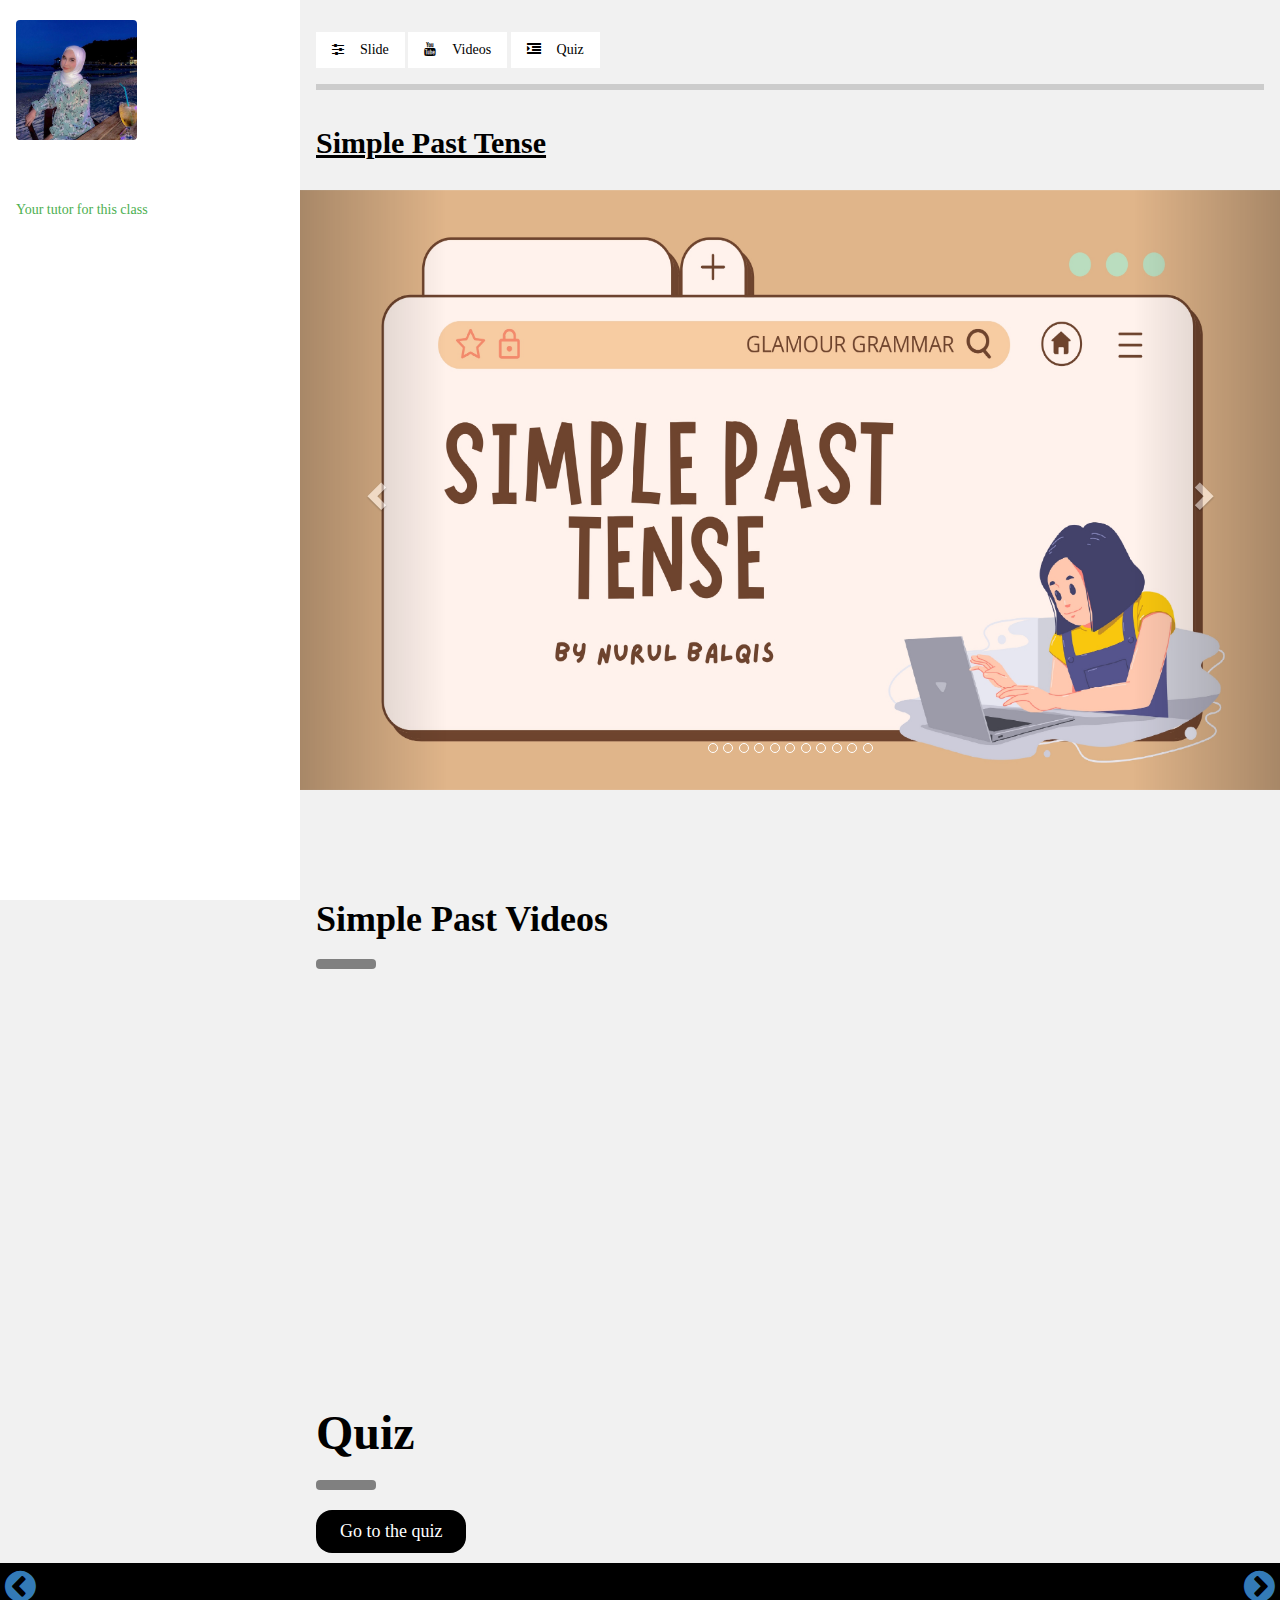
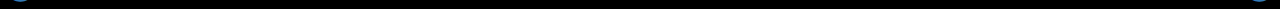
<file: simple-past.html>
<!DOCTYPE html>
<html>
<head>
<title>Simple Past</title>
<meta charset="UTF-8">
<meta name="viewport" content="width=device-width, initial-scale=1">
<link rel="stylesheet" href="https://www.w3schools.com/w3css/4/w3.css">
<link rel="stylesheet" href="https://fonts.googleapis.com/css?family=Raleway">
<link rel="stylesheet" href="https://cdnjs.cloudflare.com/ajax/libs/font-awesome/4.7.0/css/font-awesome.min.css">
<link rel="stylesheet" href="https://maxcdn.bootstrapcdn.com/bootstrap/3.4.1/css/bootstrap.min.css">

<script src="https://ajax.googleapis.com/ajax/libs/jquery/3.6.0/jquery.min.js"></script>
<script src="https://maxcdn.bootstrapcdn.com/bootstrap/3.4.1/js/bootstrap.min.js"></script>

<link rel="icon" href="favicon.ico">
<link rel="stylesheet" href="css/styles.css">

</head>
<body class="w3-light-grey w3-content" style="max-width:1600px">

<!-- Sidebar/menu -->
<nav class="w3-sidebar bg-img1 w3-collapse w3-white w3-animate-left" style="z-index:3;width:300px;" id="mySidebar"><br>

  <div class="w3-container">
    <img src="images/balqis.jpg" style="width:45%;" class="w3-round"><br><br>
    <h4 class="w3-text-white"><b>Nurul Balqis</b></h4>
    <p class="w3-text-green">Your tutor for this class</p>
  </div>
  <div class="w3-bar-block">
    <a href="index.html" onclick="w3_close()" class="w3-bar-item w3-button w3-padding w3-text-white w3-hover-text-green " style="text-decoration:none;"><i class="fa fa-home w3-margin-right"></i>HOME</a>
    <a href="start.html" onclick="w3_close()" class="w3-bar-item w3-button w3-padding w3-text-white w3-hover-text-green" style="text-decoration:none;"><i class="fa fa-th w3-margin-right"></i>CLASSES</a>
    <a href="#quiz" onclick="w3_close()" class="w3-bar-item w3-button w3-padding w3-text-white w3-hover-text-green" style="text-decoration:none;"><i class="fa fa-indent w3-margin-right"></i>QUIZ</a>
  </div>
  <div class="w3-panel w3-large w3-text-white">
    <i class="fa fa-facebook-official w3-hover-opacity"></i>
    <i class="fa fa-instagram w3-hover-opacity"></i>
    <i class="fa fa-snapchat w3-hover-opacity"></i>

    <i class="fa fa-twitter w3-hover-opacity"></i>

  </div>
</nav>

<!-- Overlay effect when opening sidebar on small screens -->
<div class="w3-overlay w3-hide-large w3-animate-opacity" onclick="w3_close()" style="cursor:pointer" title="close side menu" id="myOverlay"></div>

<!-- !PAGE CONTENT! -->
<div class="w3-main" style="margin-left:300px">

  <!-- Header -->
  <header id="portfolio">
    <a href="#"><img src="images/balqis.jpg" style="width:65px;" class="w3-circle w3-right w3-margin w3-hide-large w3-hover-opacity"></a>
    <span class="w3-button w3-hide-large w3-xxlarge w3-hover-text-grey" onclick="w3_open()"><i class="fa fa-bars"></i></span>
    <div class="w3-container">


    <div class="w3-section w3-bottombar w3-padding-16">

      <a href="#myCarousel"class="w3-button w3-white w3-hover-green"style="text-decoration:none;"><i class="fa fa-sliders w3-margin-right"></i>Slide</a>
      <a href="#videos"class="w3-button w3-white w3-hover-green"style="text-decoration:none;"><i class="fa fa-youtube w3-margin-right"></i>Videos</a>
      <a href="#quiz"class="w3-button w3-white w3-hover-green"style="text-decoration:none;"><i class="fa fa-indent w3-margin-right"></i>Quiz</a>
    </div>
    </div>
  </header>

  <div class="w3-container" style="margin-top:0px" id="showcase">
    <h2 style="text-decoration:underline;"><b> Simple Past Tense</b></h2>

    <br>
  </div>
  <div class="w3-carousel" style="height:500px;">

    <!-- Carousel for slides-->
    <div id="myCarousel" class="carousel slide" data-ride="carousel">

    <!--Right ads-->
    <ol class="carousel-indicators">
    <li data-target="#myCarousel" data-slide-to="0" class=""></li>
    <li data-target="#myCarousel" data-slide-to="1"></li>
    <li data-target="#myCarousel" data-slide-to="2"></li>
    <li data-target="#myCarousel" data-slide-to="3"></li>
    <li data-target="#myCarousel" data-slide-to="4"></li>
    <li data-target="#myCarousel" data-slide-to="5"></li>
    <li data-target="#myCarousel" data-slide-to="6"></li>
    <li data-target="#myCarousel" data-slide-to="7"></li>
    <li data-target="#myCarousel" data-slide-to="8"></li>
    <li data-target="#myCarousel" data-slide-to="9"></li>
    <li data-target="#myCarousel" data-slide-to="10"></li>


    </ol>

    <!-- Wrapper for slides -->
    <div class="carousel-inner">
    <div class="item active">
    <img src="images/balqis/Simple Past Tense_page-0001.jpg" alt="youtube" style="height:600px; width:100%;">
    </div>

    <div class="item">
    <img src="images/balqis/Simple Past Tense_page-0002.jpg" alt="kahoot" style="height:600px;width:100%;">
    </div>

    <div class="item">
    <img src="images/balqis/Simple Past Tense_page-0003.jpg" alt="kahoot" style="height:600px;width:100%;">
    </div>

    <div class="item">
    <img src="images/balqis/Simple Past Tense_page-0004.jpg" alt="kahoot" style="height:600px;width:100%;">
    </div>

    <div class="item">
    <img src="images/balqis/Simple Past Tense_page-0005.jpg" alt="kahoot" style="height:600px;width:100%;">
    </div>

    <div class="item">
    <img src="images/balqis/Simple Past Tense_page-0006.jpg" alt="kahoot" style="height:600px;width:100%;">
    </div>

    <div class="item">
    <img src="images/balqis/Simple Past Tense_page-0007.jpg" alt="kahoot" style="height:600px;width:100%;">
    </div>

    <div class="item">
    <img src="images/balqis/Simple Past Tense_page-0008.jpg" alt="kahoot" style="height:600px;width:100%;">
    </div>

    <div class="item">
    <img src="images/balqis/Simple Past Tense_page-0009.jpg" alt="kahoot" style="height:600px;width:100%;">
    </div>

    <div class="item">
    <img src="images/balqis/Simple Past Tense_page-0010.jpg" alt="kahoot" style="height:600px;width:100%;">
    </div>

    <div class="item">
    <img src="images/balqis/Simple Past Tense_page-0011.jpg" alt="kahoot" style="height:600px;width:100%;">
    </div>

    </div>

    <!-- Left and right controls -->
    <a class="left carousel-control" href="#myCarousel" data-slide="prev">
    <span class="glyphicon glyphicon-chevron-left"></span>
    <span class="sr-only">Previous</span>
    </a>
    <a class="right carousel-control" href="#myCarousel" data-slide="next">
    <span class="glyphicon glyphicon-chevron-right"></span>
    <span class="sr-only">Next</span>
    </a>
    </div>
  </div>

<br>
<br>
  <!-- Services -->
  <div class="w3-container" id="services" style="margin-top:75px">




  </div>

  <!-- videos -->
  <div class="w3-container" id="videos" style="margin-top:75px">
    <h1 class=""><b>Simple Past Videos</b></h1>
    <hr style="width:50px;border:5px solid grey" class="w3-round">


  </div>

  <!-- Explanation -->
  <div class="w3-row-padding ">
    <div class="w3-col m4 w3-margin-bottom">
      <div class="w3-light-grey">
        <iframe width="100%" height="300px" src="https://www.youtube.com/embed/xLA58CSIf3M" title="YouTube video player" frameborder="0" allow="accelerometer; autoplay; clipboard-write; encrypted-media; gyroscope; picture-in-picture" allowfullscreen></iframe>

      </div>
    </div>
    <div class="w3-col m4 w3-margin-bottom">
      <div class="w3-light-grey">
        <iframe width="100%" height="300px" src="https://www.youtube.com/embed/mwh_IWwwN8Y" title="YouTube video player" frameborder="0" allow="accelerometer; autoplay; clipboard-write; encrypted-media; gyroscope; picture-in-picture" allowfullscreen></iframe>

      </div>
    </div>
    <div class="w3-col m4 w3-margin-bottom">
      <div class="w3-light-grey">
        <iframe width="100%" height="300px" src="https://www.youtube.com/embed/MI3S3kdkofo" title="YouTube video player" frameborder="0" allow="accelerometer; autoplay; clipboard-write; encrypted-media; gyroscope; picture-in-picture" allowfullscreen></iframe>

      </div>
    </div>
  </div>

  <!-- Packages / Pricing Tables -->
  <div class="w3-container" id="quiz" style="margin-top:75px">
    <h1 class="w3-xxxlarge "><b>Quiz</b></h1>
    <hr style="width:50px;border:5px solid grey" class="w3-round">
      <h6><a href="https://quizizz.com/join/quiz/62bd4b6a04ba9c001daa1682/start?studentShare=true" class=" w3-button w3-black w3-round-xlarge w3-padding-large w3-large w3-hover-green w3-display-bottom" style="text-decoration:none;">Go to the quiz</a></h6>
  </div>
</div>
<footer class="w3-container w3-xxlarge w3-black" style="padding:5px">
  <a href="present perfect-progressive.html"><i class="previous-arrow1 fa fa-chevron-circle-left w3-left w3-hover-green w3-hide-small w3-hide-medium" title="Back to previous class"></i></a>
  <a href="present perfect-progressive.html"><i class="previous-arrow-small fa fa-chevron-circle-left w3-left w3-hover-green w3-hide-large w3-hide-medium" title="Back to previous class"></i></a>
  <a href="present perfect-progressive.html"><i class="previous-arrow-medium fa fa-chevron-circle-left w3-left w3-hover-green w3-hide-large w3-hide-small" title="Back to previous class"></i></a>
  <a href="past-progressive.html"><i class="fa fa-chevron-circle-right w3-right w3-hover-green" title="Proceed to the next class"></i></a>
</footer>

<!-- End page content -->
</div>

<script>
// Script to open and close sidebar
function w3_open() {
    document.getElementById("mySidebar").style.display = "block";
    document.getElementById("myOverlay").style.display = "block";
}

function w3_close() {
    document.getElementById("mySidebar").style.display = "none";
    document.getElementById("myOverlay").style.display = "none";
}
</script>

</body>
</html>
</file>
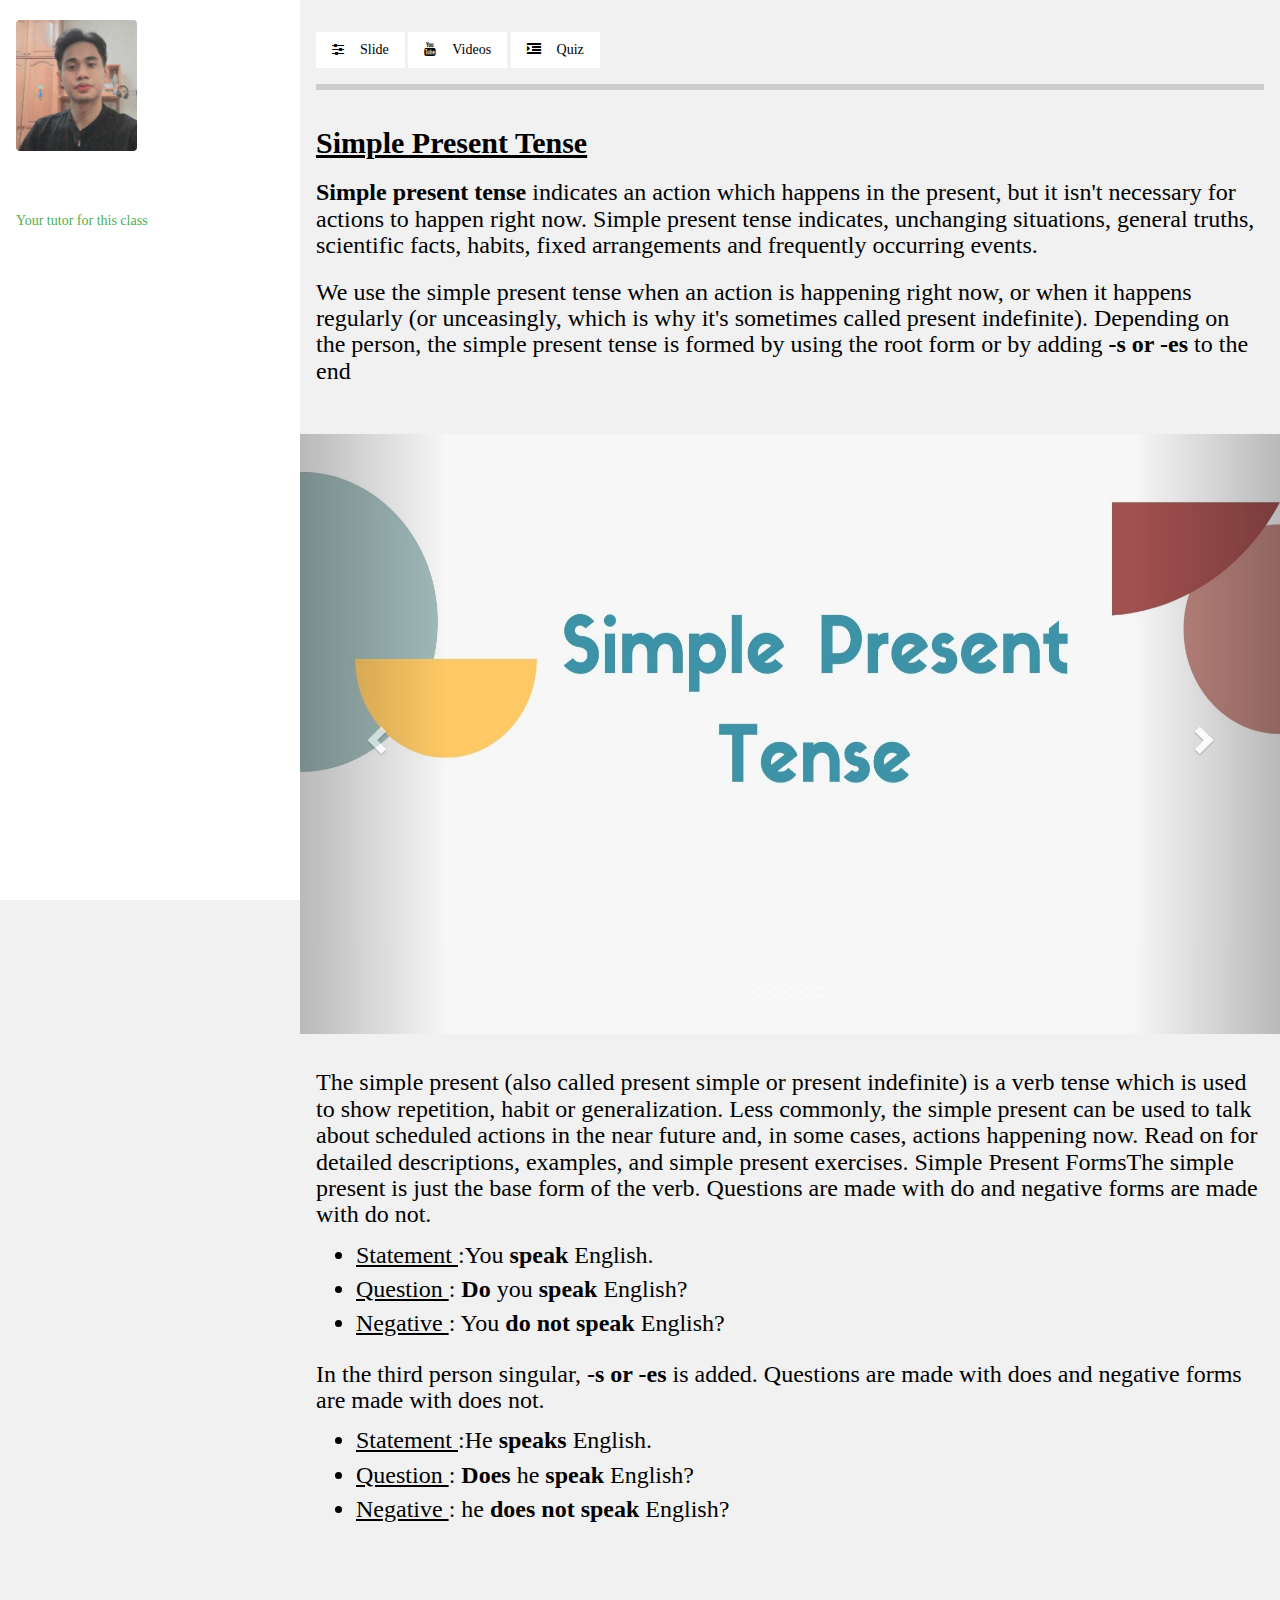
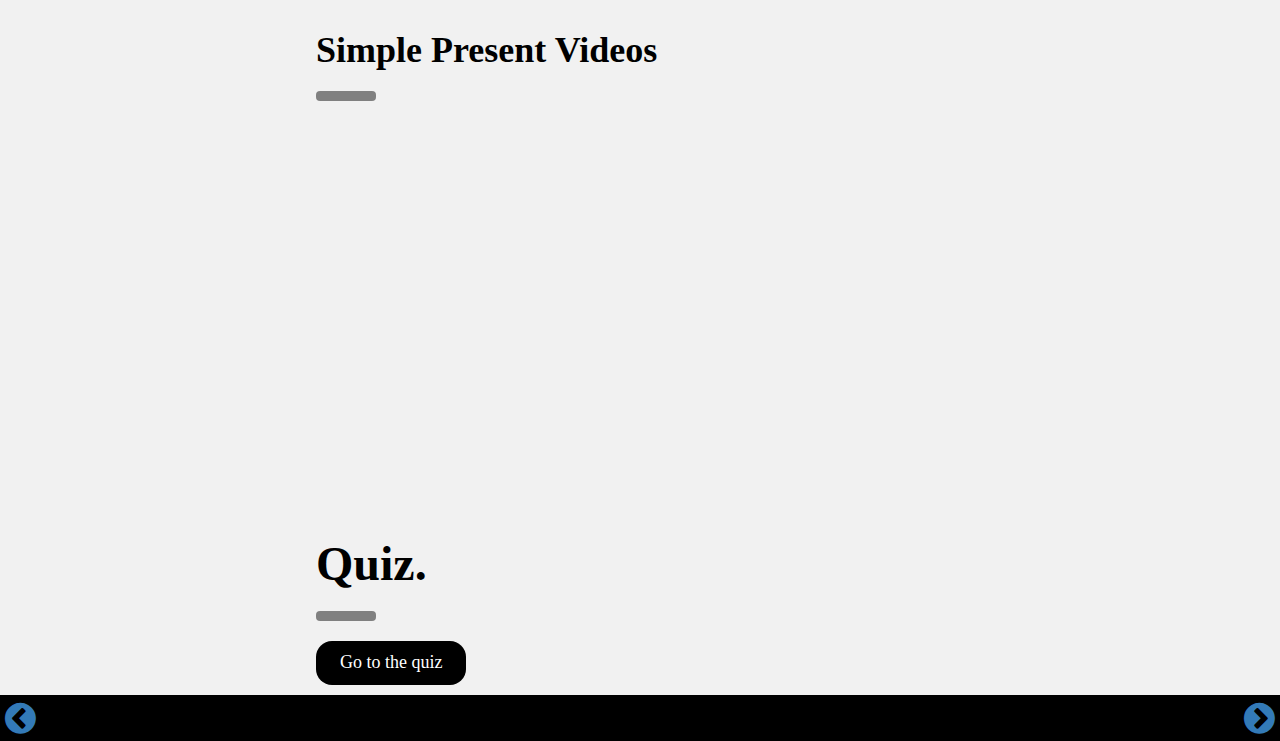
<file: simple-present.html>
<!DOCTYPE html>
<html>
<head>
<title>Simple Present</title>
<meta charset="UTF-8">
<meta name="viewport" content="width=device-width, initial-scale=1">
<link rel="stylesheet" href="https://www.w3schools.com/w3css/4/w3.css">
<link rel="stylesheet" href="https://fonts.googleapis.com/css?family=Raleway">
<link rel="stylesheet" href="https://cdnjs.cloudflare.com/ajax/libs/font-awesome/4.7.0/css/font-awesome.min.css">
<link rel="stylesheet" href="https://maxcdn.bootstrapcdn.com/bootstrap/3.4.1/css/bootstrap.min.css">

<script src="https://ajax.googleapis.com/ajax/libs/jquery/3.6.0/jquery.min.js"></script>
<script src="https://maxcdn.bootstrapcdn.com/bootstrap/3.4.1/js/bootstrap.min.js"></script>

<link rel="icon" href="favicon.ico">
<link rel="stylesheet" href="css/styles.css">

</head>
<body class="w3-light-grey w3-content" style="max-width:1600px">

<!-- Sidebar/menu -->
<nav class="w3-sidebar bg-img1 w3-collapse w3-white w3-animate-left" style="z-index:3;width:300px;" id="mySidebar"><br>

  <div class="w3-container">
    <img src="images/khairul5.jpg" style="width:45%;" class="w3-round"><br><br>
    <h4 class="w3-text-white"><b>Khairul Aiman</b></h4>
    <p class="w3-text-green">Your tutor for this class</p>
  </div>
  <div class="w3-bar-block">
    <a href="index.html" onclick="w3_close()" class="w3-bar-item w3-button w3-padding w3-text-white w3-hover-text-green " style="text-decoration:none;"><i class="fa fa-home w3-margin-right"></i>HOME</a>
    <a href="start.html" onclick="w3_close()" class="w3-bar-item w3-button w3-padding w3-text-white w3-hover-text-green" style="text-decoration:none;"><i class="fa fa-th w3-margin-right"></i>CLASSES</a>
    <a href="#quiz" onclick="w3_close()" class="w3-bar-item w3-button w3-padding w3-text-white w3-hover-text-green" style="text-decoration:none;"><i class="fa fa-indent w3-margin-right"></i>QUIZ</a>
  </div>
  <div class="w3-panel w3-large w3-text-white">
    <i class="fa fa-facebook-official w3-hover-opacity"></i>
    <i class="fa fa-instagram w3-hover-opacity"></i>
    <i class="fa fa-snapchat w3-hover-opacity"></i>

    <i class="fa fa-twitter w3-hover-opacity"></i>

  </div>
</nav>

<!-- Overlay effect when opening sidebar on small screens -->
<div class="w3-overlay w3-hide-large w3-animate-opacity" onclick="w3_close()" style="cursor:pointer" title="close side menu" id="myOverlay"></div>

<!-- !PAGE CONTENT! -->
<div class="w3-main" style="margin-left:300px">

  <!-- Header -->
  <header id="portfolio">
    <a href="#"><img src="images/khairul5.jpg" style="width:65px;" class="w3-circle w3-right w3-margin w3-hide-large w3-hover-opacity"></a>
    <span class="w3-button w3-hide-large w3-xxlarge w3-hover-text-grey" onclick="w3_open()"><i class="fa fa-bars"></i></span>
    <div class="w3-container">


    <div class="w3-section w3-bottombar w3-padding-16">

      <a href="#myCarousel"class="w3-button w3-white w3-hover-green"style="text-decoration:none;"><i class="fa fa-sliders w3-margin-right"></i>Slide</a>
      <a href="#videos"class="w3-button w3-white w3-hover-green"style="text-decoration:none;"><i class="fa fa-youtube w3-margin-right"></i>Videos</a>
      <a href="#quiz"class="w3-button w3-white w3-hover-green"style="text-decoration:none;"><i class="fa fa-indent w3-margin-right"></i>Quiz</a>
    </div>
    </div>
  </header>

  <div class="w3-container" style="margin-top:0px" id="showcase">
    <h2 style="text-decoration:underline;"><b> Simple Present Tense</b></h2>
    <h3><strong>Simple present tense</strong> indicates an action which happens in the present, but it isn't necessary for actions to happen right now. Simple present tense indicates, unchanging situations, general truths, scientific facts, habits, fixed arrangements and frequently occurring events.</h3>
    <h3>We use the simple present tense when an action is happening right now, or when it happens regularly (or unceasingly, which is why it's sometimes called present indefinite). Depending on the person, the simple present tense is formed by using the root form or by adding <b>‑s or ‑es </b>to the end</h3>
    <br>
    <br>
  </div>
  <div class="w3-carousel" style="height:500px;">

    <!-- Carousel for slides-->
    <div id="myCarousel" class="carousel slide" data-ride="carousel">

    <!--Right ads-->
    <ol class="carousel-indicators">
    <li data-target="#myCarousel" data-slide-to="0" class=""></li>
    <li data-target="#myCarousel" data-slide-to="1"></li>
    <li data-target="#myCarousel" data-slide-to="2"></li>
    <li data-target="#myCarousel" data-slide-to="3"></li>
    <li data-target="#myCarousel" data-slide-to="4"></li>

    </ol>

    <!-- Wrapper for slides -->
    <div class="carousel-inner">
    <div class="item active">
    <img src="images/khairul/simple-present1.jpg" alt="youtube" style="height:600px; width:100%;">
    </div>

    <div class="item">
    <img src="images/khairul/simple-present2.jpg" alt="kahoot" style="height:600px;width:100%;">
    </div>

    <div class="item">
    <img src="images/khairul/simple-present3.jpg" alt="kahoot" style="height:600px;width:100%;">
    </div>

    <div class="item">
    <img src="images/khairul/simple-present4.jpg" alt="kahoot" style="height:600px;width:100%;">
    </div>

    <div class="item">
    <img src="images/khairul/simple-present5.jpg" alt="kahoot" style="height:600px;width:100%;">
    </div>

    </div>

    <!-- Left and right controls -->
    <a class="left carousel-control" href="#myCarousel" data-slide="prev">
    <span class="glyphicon glyphicon-chevron-left"></span>
    <span class="sr-only">Previous</span>
    </a>
    <a class="right carousel-control" href="#myCarousel" data-slide="next">
    <span class="glyphicon glyphicon-chevron-right"></span>
    <span class="sr-only">Next</span>
    </a>
    </div>
  </div>

<br>
<br>
  <!-- Services -->
  <div class="w3-container" id="services" style="margin-top:75px">


    <h3>The simple present (also called present simple or present indefinite) is a verb tense which is used to show repetition, habit or generalization. Less commonly, the simple present can be used to talk about scheduled actions in the near future and, in some cases, actions happening now. Read on for detailed descriptions, examples, and simple present exercises.
    Simple Present FormsThe simple present is just the base form of the verb. Questions are made with do and negative forms are made with do not.</h3>
    <ul>
      <li class="w3-xlarge"> <span style="text-decoration:underline;">Statement </span> :You <b>speak</b> English.</li>
      <li class="w3-xlarge"><span style="text-decoration:underline;">Question </span>: <b>Do</b> you <b> speak</b> English?</li>
      <li class="w3-xlarge"> <span style="text-decoration:underline;">Negative </span>: You <b>do not speak</b> English?</li>
    </ul>
    <h3>In the third person singular,<b> -s or -es</b> is added. Questions are made with does and negative forms are made with does not.</h3>
    <ul>
      <li class="w3-xlarge"> <span style="text-decoration:underline;">Statement </span> :He <b>speaks</b> English.</li>
      <li class="w3-xlarge"><span style="text-decoration:underline;">Question </span>: <b>Does</b> he <b> speak</b> English?</li>
      <li class="w3-xlarge"> <span style="text-decoration:underline;">Negative </span>: he <b>does not speak</b> English?</li>
    </ul>
  </div>

  <!-- videos -->
  <div class="w3-container" id="videos" style="margin-top:75px">
    <h1 class=""><b>Simple Present Videos</b></h1>
    <hr style="width:50px;border:5px solid grey" class="w3-round">


  </div>

  <!-- Explanation -->
  <div class="w3-row-padding ">
    <div class="w3-col m4 w3-margin-bottom">
      <div class="w3-light-grey">
        <iframe width="100%" height="300px" src="https://www.youtube.com/embed/Tqb1WBCGOyM"  title="YouTube video player" frameborder="0" allow="accelerometer; autoplay; clipboard-write; encrypted-media; gyroscope; picture-in-picture" allowfullscreen></iframe>

      </div>
    </div>
    <div class="w3-col m4 w3-margin-bottom">
      <div class="w3-light-grey">
        <iframe width="100%" height="300px" src="https://www.youtube.com/embed/L9AWrJnhsRI" title="YouTube video player" frameborder="0" allow="accelerometer; autoplay; clipboard-write; encrypted-media; gyroscope; picture-in-picture" allowfullscreen></iframe>

      </div>
    </div>
    <div class="w3-col m4 w3-margin-bottom">
      <div class="w3-light-grey">
        <iframe width="100%" height="300px" src="https://www.youtube.com/embed/sH2rk3q4omM" title="YouTube video player" frameborder="0" allow="accelerometer; autoplay; clipboard-write; encrypted-media; gyroscope; picture-in-picture" allowfullscreen></iframe>

      </div>
    </div>
  </div>

  <!-- Packages / Pricing Tables -->
  <div class="w3-container" id="quiz" style="margin-top:75px">
    <h1 class="w3-xxxlarge "><b>Quiz.</b></h1>
    <hr style="width:50px;border:5px solid grey" class="w3-round">
    <h6><a href="https://quizizz.com/admin/quiz/62bc3716771c4f001d0da858?source=quiz_page" class=" w3-button w3-black w3-round-xlarge w3-padding-large w3-large w3-hover-green w3-display-bottom" style="text-decoration:none;">Go to the quiz</a></h6>
  </div>
</div>
<footer class="w3-container w3-xxlarge w3-black" style="padding:5px">
  <a href="active-passive.html"><i class="previous-arrow1 fa fa-chevron-circle-left w3-left w3-hover-green w3-hide-small w3-hide-medium" title="Back to previous class"></i></a>
  <a href="active-passive.html"><i class="previous-arrow-small fa fa-chevron-circle-left w3-left w3-hover-green w3-hide-large w3-hide-medium" title="Back to previous class"></i></a>
  <a href="active-passive.html"><i class="previous-arrow-medium fa fa-chevron-circle-left w3-left w3-hover-green w3-hide-large w3-hide-small" title="Back to previous class"></i></a>
  <a href="present-progressive.html"><i class="fa fa-chevron-circle-right w3-right w3-hover-green" title="Proceed to the next class"></i></a>
</footer>

<!-- End page content -->
</div>

<script>
// Script to open and close sidebar
function w3_open() {
    document.getElementById("mySidebar").style.display = "block";
    document.getElementById("myOverlay").style.display = "block";
}

function w3_close() {
    document.getElementById("mySidebar").style.display = "none";
    document.getElementById("myOverlay").style.display = "none";
}
</script>

</body>
</html>
</file>
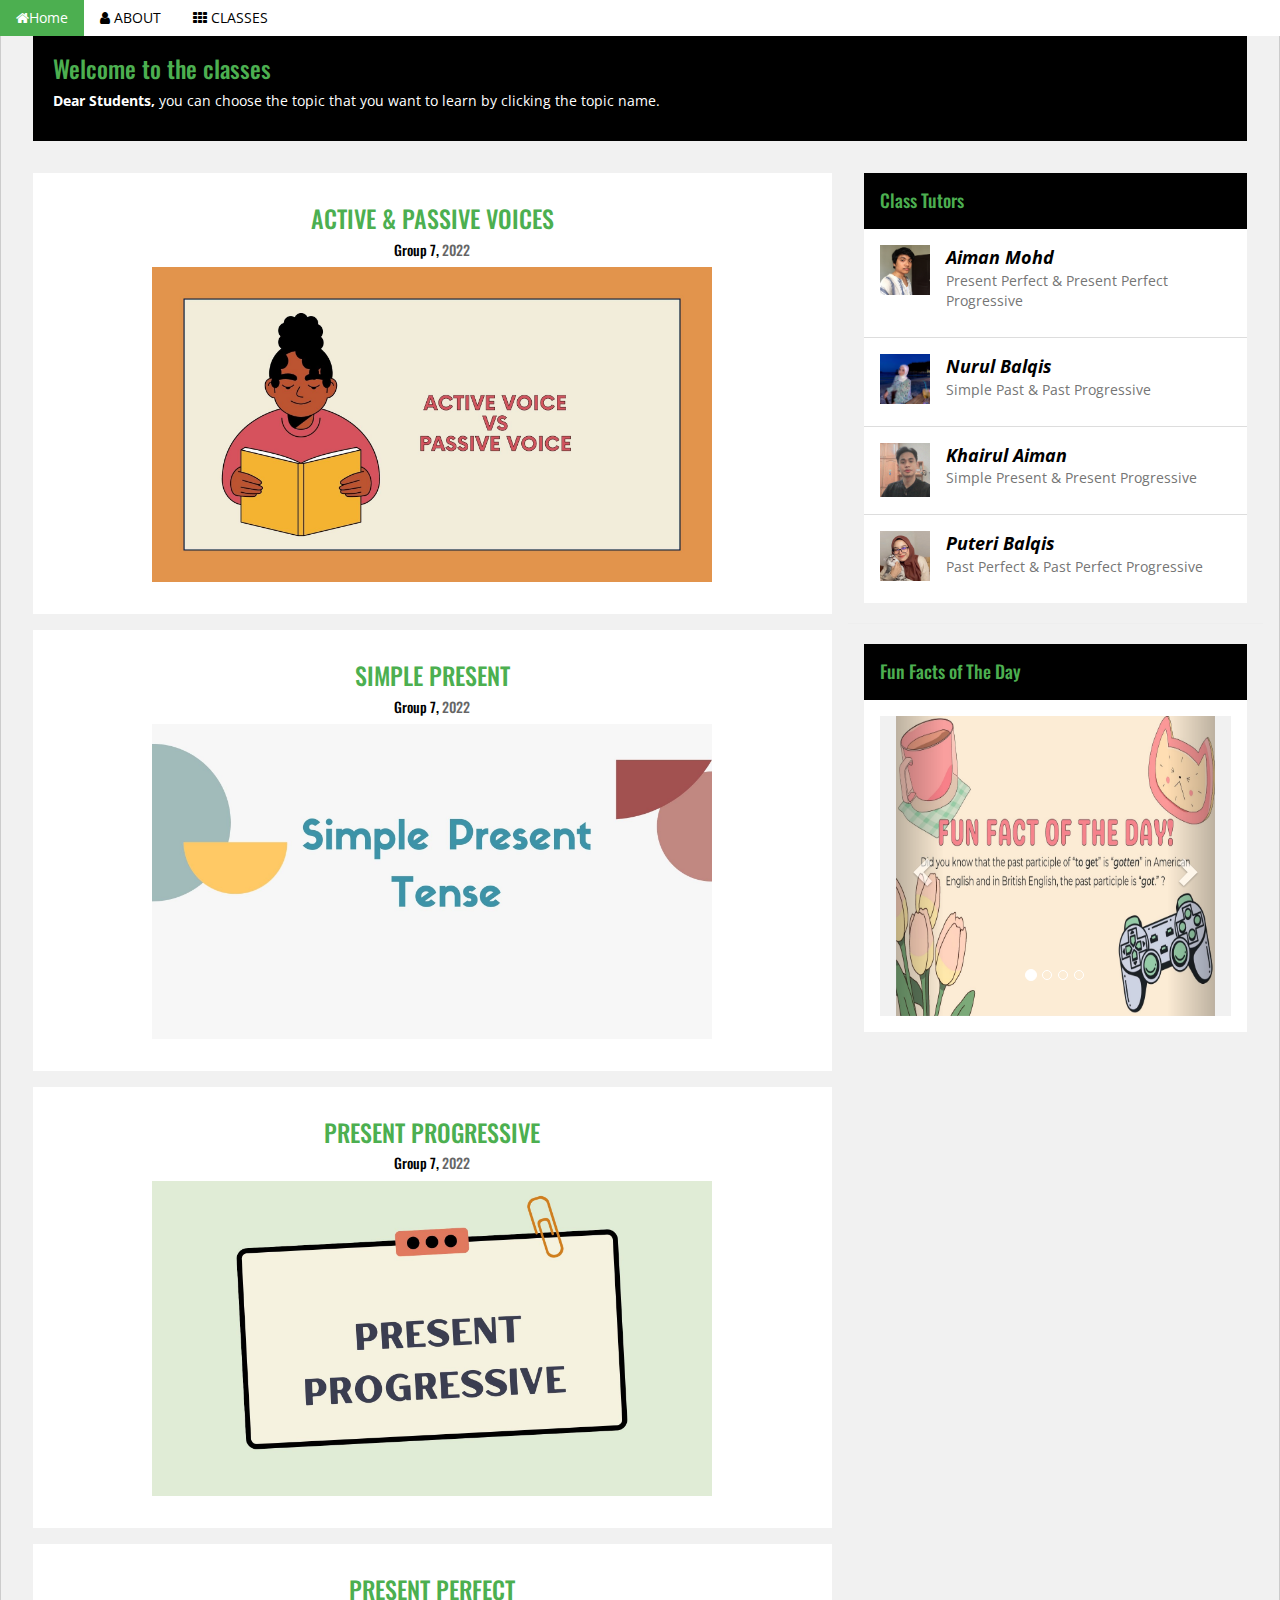
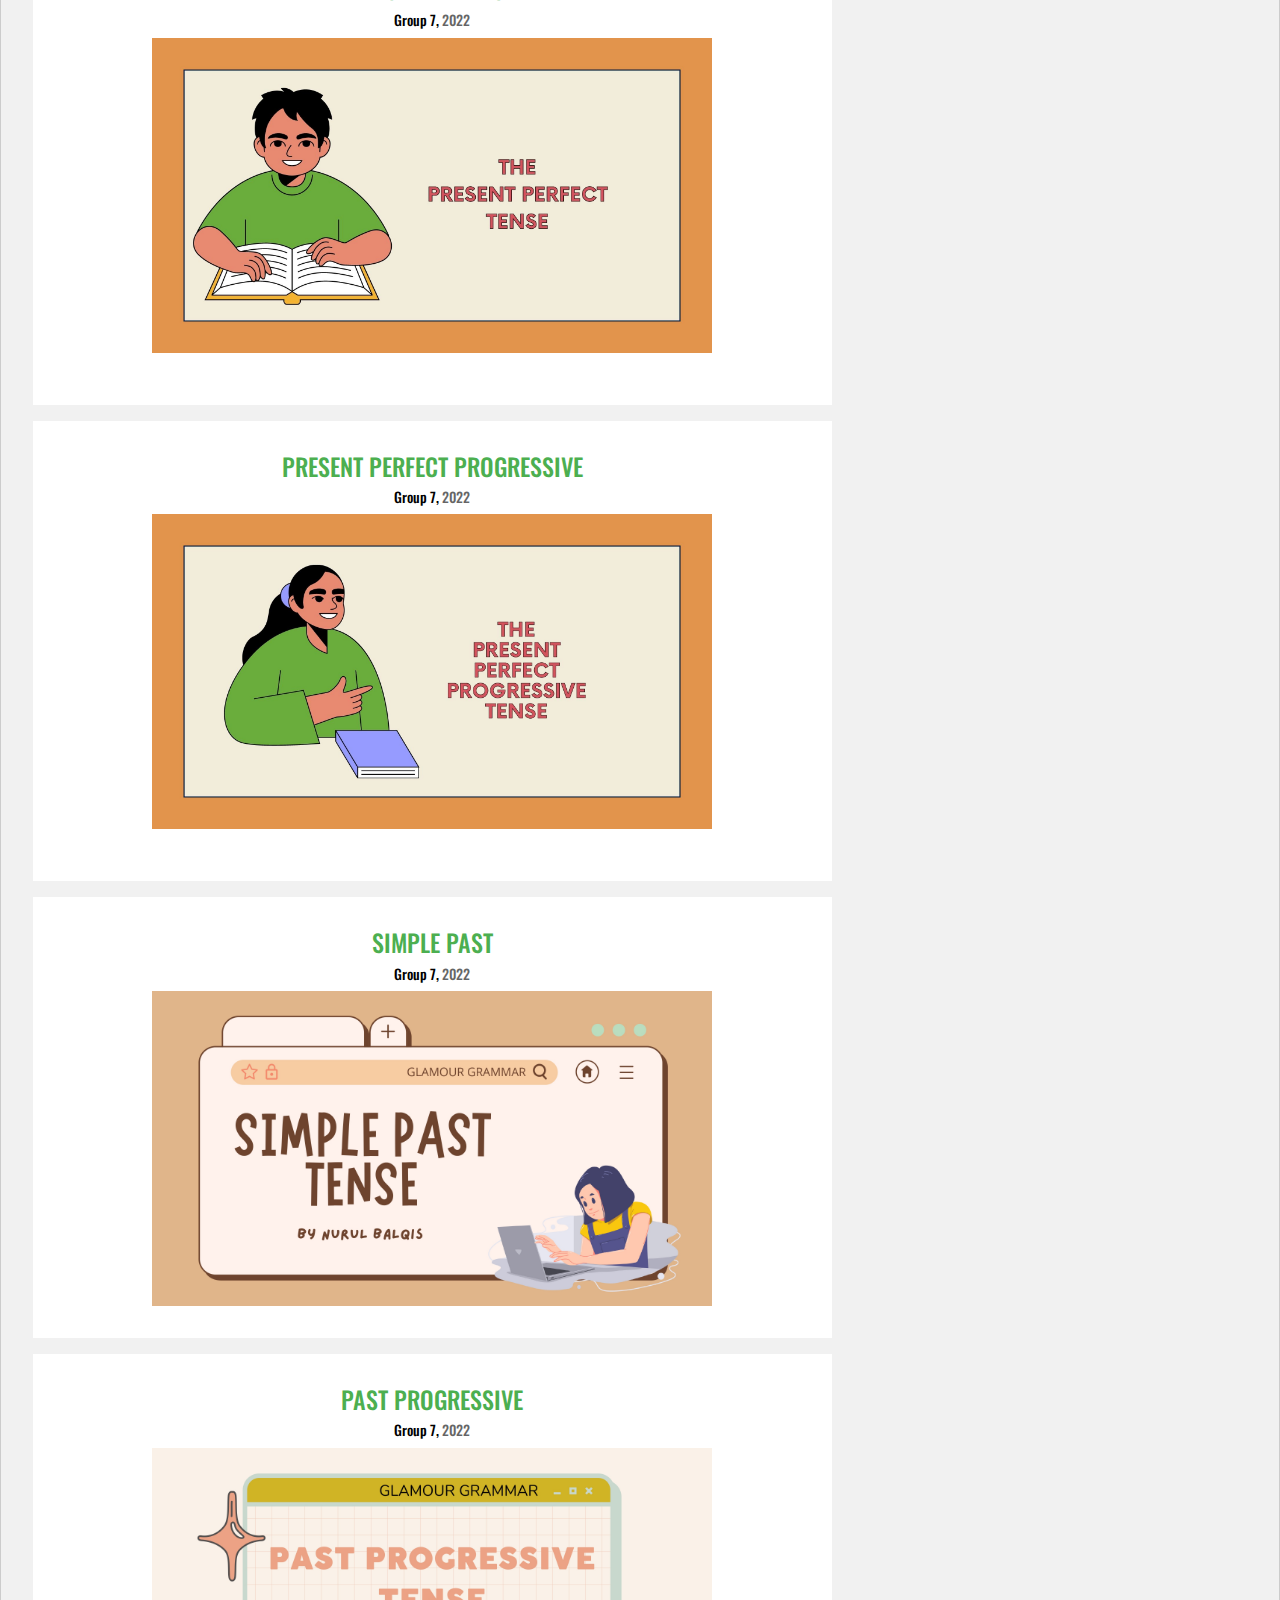
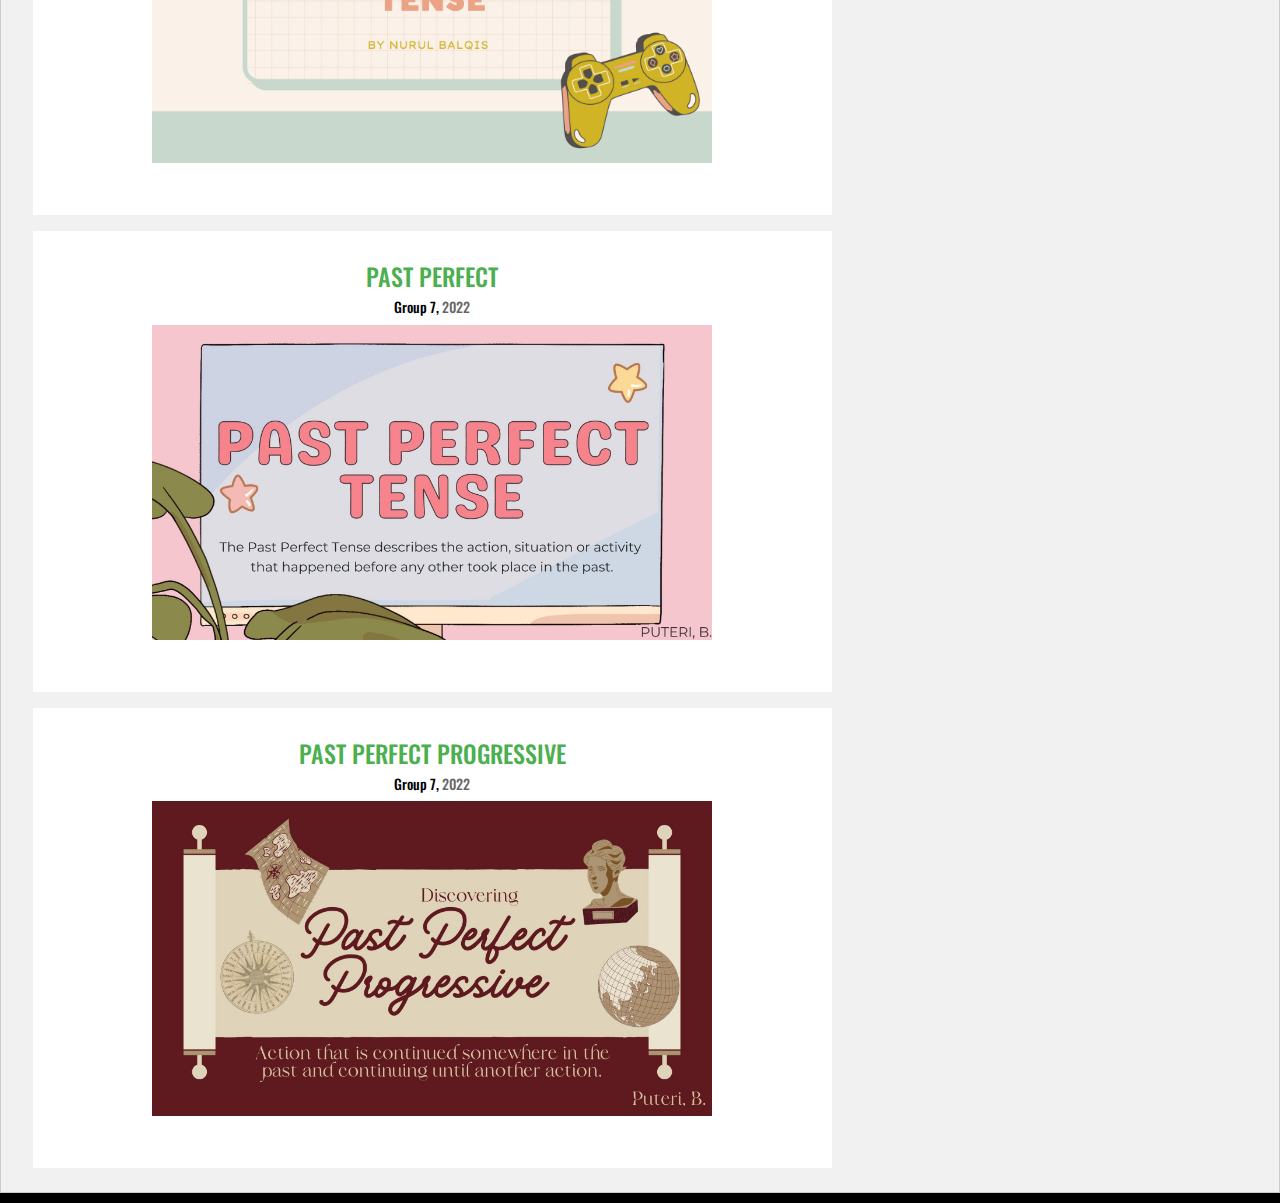
<file: start.html>
<!DOCTYPE html>
<html>
<head>
<title>Classes</title>
<meta charset="UTF-8">
<meta name="viewport" content="width=device-width, initial-scale=1">
<link rel="stylesheet" href="https://www.w3schools.com/w3css/4/w3.css">
<link rel="stylesheet" href="https://fonts.googleapis.com/css?family=Oswald">
<link rel="stylesheet" href="https://fonts.googleapis.com/css?family=Open Sans">
<link rel="stylesheet" href="https://cdnjs.cloudflare.com/ajax/libs/font-awesome/4.7.0/css/font-awesome.min.css">
<link rel="stylesheet" href="https://maxcdn.bootstrapcdn.com/bootstrap/3.4.1/css/bootstrap.min.css">

<script src="https://ajax.googleapis.com/ajax/libs/jquery/3.6.0/jquery.min.js"></script>
<script src="https://maxcdn.bootstrapcdn.com/bootstrap/3.4.1/js/bootstrap.min.js"></script>

<link rel="icon" href="favicon.ico">
<link rel="stylesheet" href="css/styles.css">

</head>
<body class="w3-light-grey">




  <!-- Navbar (sit on top) -->
  <div class="w3-top">
    <div class="w3-bar w3-white" id="myNavbar">
      <a class="w3-bar-item w3-button w3-hover-green w3-hide-medium w3-hide-large w3-right" href="javascript:void(0);" onclick="toggleFunction()" title="Toggle Navigation Menu">
        <i class="fa fa-bars"></i>
      </a>
      <a href="index.html" class="w3-bar-item w3-button w3-hover-green"style="text-decoration:none;"><i class="fa fa-home"></i>Home</a>
      <a href="index.html#about" class="w3-bar-item w3-button w3-hide-small w3-hover-green" style="text-decoration:none;"><i class="fa fa-user"></i> ABOUT</a>
      <a href="start.html" class="w3-bar-item w3-button w3-hide-small w3-hover-green"style="text-decoration:none;"><i class="fa fa-th"></i> CLASSES</a>
      

    </div>

    <!-- Navbar on small screens -->
    <div id="navDemo" class="w3-bar-block w3-black w3-hide w3-hide-large w3-hide-medium">
      <a href="index.html#about" class="w3-bar-item w3-button w3-hover-green" style="text-decoration:none;"onclick="toggleFunction()">ABOUT</a>
      <a href="start.html" class="w3-bar-item w3-button w3-hover-green"style="text-decoration:none;" onclick="toggleFunction()">CLASSES </a>
      

    </div>
  </div>

<!-- Grid -->
<div class="w3-row w3-padding w3-border">
  <div class="w3-white w3-margin">
    <div class="w3-container-special w3-black ">
      <p class="w3-text-black">-</p>
      <h4 class="w3-text-green w3-xlarge "style="padding-left:20px;">Welcome to the classes</h4>
      <p style="padding-left:20px;"><b>Dear Students,</b> you can choose the topic that you want to learn by clicking the topic name.</p>
      <p class="w3-hide-large w3-hide-medium w3-red w3-text-black" style="padding-left:20px;"> Rotate your phone to view the cover here</p>
      <p class="w3-text-black">-</p>
    </div>
  </div>


  <!-- Present Tenses Contents-->
  <div class="w3-col l8 s12">
    <div class="w3-container w3-white w3-margin w3-padding-large">
      <div class="w3-center">
        <h3> <a href="active-passive.html" class="w3-text-green w3-hover-text-red"style="text-decoration:none;">ACTIVE & PASSIVE VOICES</h3></a>
        <h5>Group 7, <span class="w3-opacity"> 2022</span></h5>
        <img src="images/aiman/active-pas1.jpg"class="w3-hide-small" width="560" height="315" alt="">

      </div>

      <br>


    </div>

    <div class="w3-container w3-white w3-margin w3-padding-large">
      <div class="w3-center">
        <h3> <a href="simple-present.html" class="w3-text-green w3-hover-text-red"style="text-decoration:none;">SIMPLE PRESENT</h3></a>
        <h5>Group 7, <span class="w3-opacity"> 2022</span></h5>
        <img src="images/khairul/simple-present1.jpg"class="w3-hide-small" width="560" height="315" alt="">
      </div>
      <br>
    </div>
    <div id="present-progressive"class="w3-container w3-white w3-margin w3-padding-large">
      <div class="w3-center">
        <h3> <a href="present-progressive.html"class="w3-text-green w3-hover-text-red" style="text-decoration:none;">PRESENT PROGRESSIVE</a></h3>
        <h5>Group 7, <span class="w3-opacity"> 2022</span></h5>
        <img src="images/khairul/present-pro1.jpg"class="w3-hide-small" width="560" height="315" alt="">
      </div>
      <br>
    </div>

    <div id="present-perfect"class="w3-container w3-white w3-margin w3-padding-large">
      <div class="w3-center">
        <h3> <a href="present-perfect.html"class="w3-text-green w3-hover-text-red" style="text-decoration:none;">PRESENT PERFECT</a></h3>
        <h5>Group 7, <span class="w3-opacity"> 2022</span></h5>
        <img src="images/aiman/present-perfect2.jpg"class="w3-hide-small" width="560" height="315" alt="">
      </div>

      <br>

      <div class="w3-justify">
        <p></p>
        <p class="w3-clear"></p>
      </div>
    </div>

    <div id="present-perfect-progressive" class="w3-container w3-white w3-margin w3-padding-large">
      <div class="w3-center">
        <h3> <a href="present perfect-progressive.html"class="w3-text-green w3-hover-text-red " style="text-decoration:none;">PRESENT PERFECT PROGRESSIVE</a></h3>
        <h5>Group 7, <span class="w3-opacity"> 2022</span></h5>
        <img src="images/aiman/present-perfect pro1.jpg"class="w3-hide-small" width="560" height="315" alt="">
      </div>
      <br>

      <div class="w3-justify">

        <p></p>

        <p class="w3-clear"></p>

      </div>
    </div>

<!---Past tenses contents-->

    <div id="simple-past" class="w3-container w3-white w3-margin w3-padding-large">
      <div class="w3-center">
        <h3> <a href="simple-past.html"class="w3-text-green w3-hover-text-red" style="text-decoration:none;">SIMPLE PAST</a></h3>
        <h5>Group 7, <span class="w3-opacity"> 2022</span></h5>
        <img src="images/balqis/Simple Past Tense_page-0001.jpg"class="w3-hide-small" width="560" height="315" alt="">
      </div>

      <br>


    </div>


    <div id="past-progressive"class="w3-container w3-white w3-margin w3-padding-large">
      <div class="w3-center">
        <h3> <a href="past-progressive.html"class="w3-text-green w3-hover-text-red" style="text-decoration:none;">PAST PROGRESSIVE</a></h3>
        <h5>Group 7, <span class="w3-opacity"> 2022</span></h5>
        <img src="images/balqis/Past Progressive Tense_page-0001.jpg"class="w3-hide-small" width="560" height="315" alt="">
      </div>
      <br>

      <div class="w3-justify">
        <p></p>
        <p class="w3-clear"></p>
      </div>
    </div>

    <div id="past-perfect"class="w3-container w3-white w3-margin w3-padding-large">
      <div class="w3-center">
        <h3> <a href="past-perfect.html"class="w3-text-green w3-hover-text-red" style="text-decoration:none;">PAST PERFECT</a></h3>
        <h5>Group 7, <span class="w3-opacity"> 2022</span></h5>
        <img src="images/puteri/past-perfect1.jpg"class="w3-hide-small" width="560" height="315" alt="">
      </div>
      <br>
      <div class="w3-justify">
        <p></p>
        <p class="w3-clear"></p>
      </div>
    </div>

    <div id="past-perfect-progressive" class="w3-container w3-white w3-margin w3-padding-large">
      <div class="w3-center">
        <h3> <a href="past perfect-progressive.html"class="w3-text-green w3-hover-text-red" style="text-decoration:none;">PAST PERFECT PROGRESSIVE</a></h3>
        <h5>Group 7, <span class="w3-opacity"> 2022</span></h5>
        <img src="images/puteri/past-pro1.jpg"class="w3-hide-small" width="560" height="315" alt="">
      </div>
      <br>
      <div class="w3-justify">
        <p></p>
        <p class="w3-clear"></p>
      </div>
    </div>
  </div>


  <!-- About/Information menu -->
  <div class="w3-col l4">
    <!-- Posts -->
    <div class="w3-white w3-margin">
      <div class="w3-container-special w3-padding w3-black">
        <h4 class="w3-text-green">Class Tutors</h4>
      </div>
      <ul class="w3-ul w3-white">
        <li class="w3-padding-16">
          <img src="images/aimanmohd.jpg" alt="Image" class="w3-left w3-margin-right" style="width:50px">
          <span class="w3-large"><i><b>Aiman Mohd</b></i></span>
          <br>
          <p class="w3-text-grey">Present Perfect & Present Perfect Progressive</p>


        </li>
        <li class="w3-padding-16">
          <img src="images/balqis.jpg" alt="Image" class="w3-left w3-margin-right" style="width:50px">
          <span class="w3-large"><i><b>Nurul Balqis</i></b></span>
          <br>
          <p class="w3-text-grey">Simple Past & Past Progressive</p>
        </li>
        <li class="w3-padding-16">
          <img src="images/khairul5.jpg" alt="Image" class="w3-left w3-margin-right" style="width:50px">
          <span class="w3-large"><i><b>Khairul Aiman</i></b></span>
          <br>
          <p class="w3-text-grey">Simple Present & Present Progressive</p>
        </li>
        <li class="w3-padding-16">
          <img src="images/puteri3.jpg" alt="Image" class="w3-left w3-margin-right" style="width:50px">
          <span class="w3-large"><i><b>Puteri Balqis</b></i></span>
          <br>
          <p class="w3-text-grey">Past Perfect & Past Perfect Progressive</p>
        </li>
      </ul>
    </div>
    <hr>

    <!-- Advertising -->
    <div class="w3-white w3-margin">
      <div class="w3-container-special w3-padding w3-black">
        <h4 class="w3-text-green">Fun Facts of The Day</h4>
      </div>
      <div class="w3-container w3-white">
        <div class="w3-container w3-display-container w3-light-grey w3-section " style="height:300px">
          <span class="w3-display-middle">Fun facts</span>
          <div id="myCarousel" class="carousel slide" data-ride="carousel">

   <!--Right ads-->
   <ol class="carousel-indicators">
     <li data-target="#myCarousel" data-slide-to="0" class="active"></li>
     <li data-target="#myCarousel" data-slide-to="1"></li>
     <li data-target="#myCarousel" data-slide-to="2"></li>
     <li data-target="#myCarousel" data-slide-to="3"></li>

   </ol>

   <!-- Wrapper for slides -->
   <div class="carousel-inner">
     <div class="item active">
       <img src="images/funfacts/funfacts1.jpg" alt="" style="height:300px; width:100%;">
     </div>

     <div class="item">
       <img src="images/funfacts/funfacts2.jpg" alt="" style="height:300px;width:100%;">
     </div>
     
     <div class="item">
       <img src="images/funfacts/funfacts3.jpg" alt="" style="height:300px;width:100%;">
     </div>
     
     <div class="item">
       <img src="images/funfacts/funfacts4.jpg" alt="" style="height:300px;width:100%;">
     </div>

   </div>

   <!-- Left and right controls -->
   <a class="left carousel-control" href="#myCarousel" data-slide="prev">
     <span class="glyphicon glyphicon-chevron-left"></span>
     <span class="sr-only">Previous</span>
   </a>
   <a class="right carousel-control" href="#myCarousel" data-slide="next">
     <span class="glyphicon glyphicon-chevron-right"></span>
     <span class="sr-only">Next</span>
   </a>
        </div>
        </div>
      </div>
    </div>

  <!-- END About/Intro Menu -->
  </div>

<!-- END GRID -->
</div>



<!-- Footer -->
<footer class="w3-container w3-black" style="padding:5px">


</footer>

<script>

function onClick(element) {
  document.getElementById("img01").src = element.src;
  document.getElementById("modal01").style.display = "block";
  var captionText = document.getElementById("caption");
  captionText.innerHTML = element.alt;
}

// Change style of navbar on scroll
window.onscroll = function() {myFunction()};
function myFunction() {
    var navbar = document.getElementById("myNavbar");
    if (document.body.scrollTop > 100 || document.documentElement.scrollTop > 100) {
        navbar.className = "w3-bar" + " w3-card" + " w3-animate-top" + " w3-black";
    } else {
        navbar.className = navbar.className.replace(" w3-card w3-animate-top ", "");
    }
}

// Used to toggle the menu on small screens when clicking on the menu button
function toggleFunction() {
    var x = document.getElementById("navDemo");
    if (x.className.indexOf("w3-show") == -1) {
        x.className += " w3-show";
    } else {
        x.className = x.className.replace(" w3-show", "");
    }
}


</script>


</body>
</html>
</file>
<file: css/styles.css>
h1,h2,h3,h4,h5,h6 {font-family: "Oswald"}
body {
  font-family: "Open Sans";
  background-color:
}
.profile-image {
  height: 250px;
}

.w3-container-special {
  background-image: url("https://i.ibb.co/D7hHVNY/cat-han-W-5-Eakb1598-unsplash.jpg");
}
.bg-img1 {
  background-image: url("https://i.ibb.co/D7hHVNY/cat-han-W-5-Eakb1598-unsplash.jpg");
}
</file>
